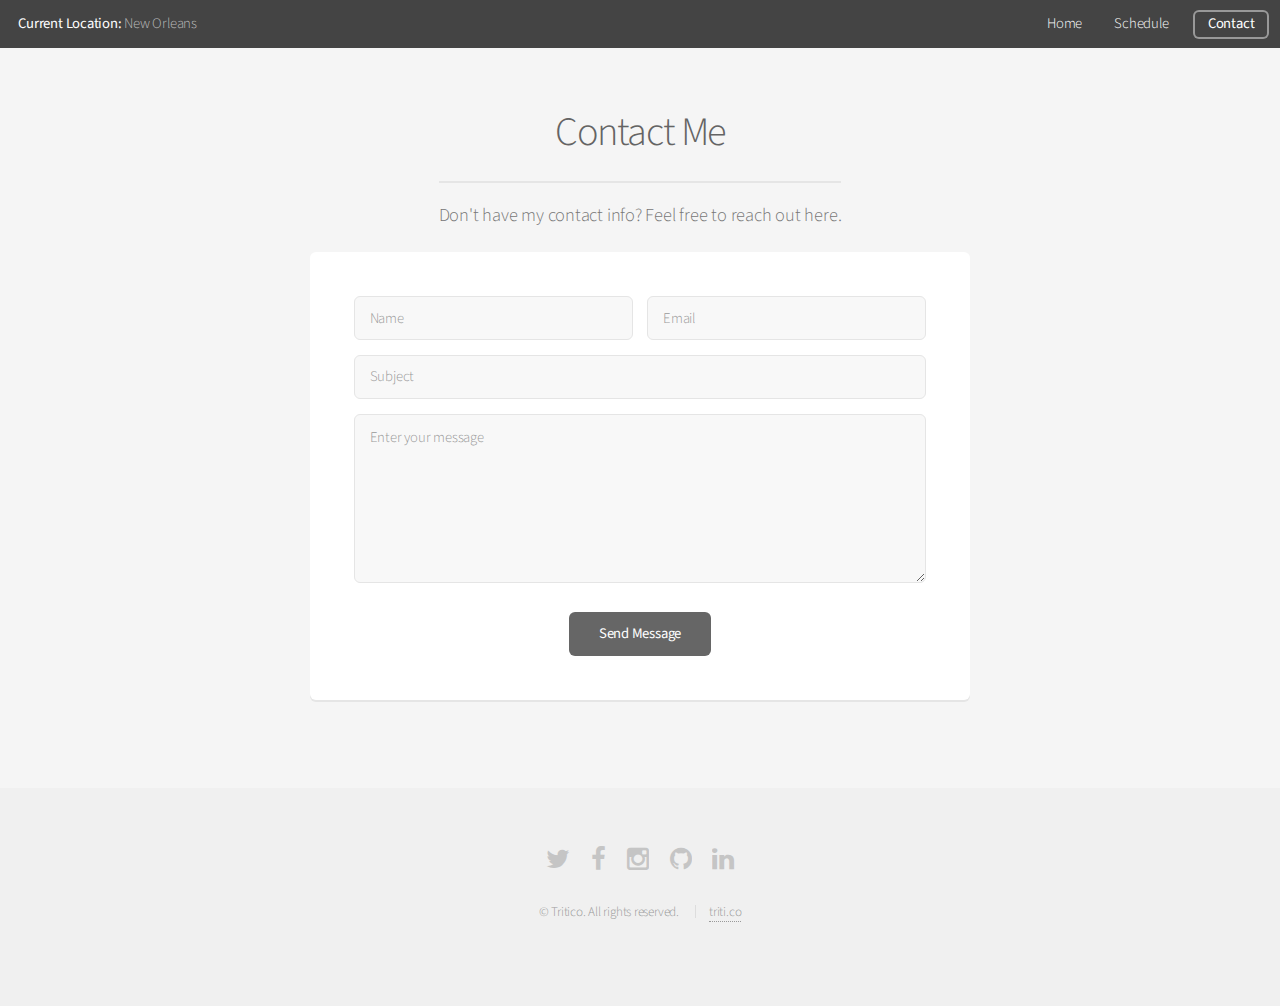
<file: contact.html>
<!DOCTYPE HTML>
<html>
    <head>
        <title>triti.co - schedule</title>
        <meta charset="utf-8" />
        <meta name="viewport" content="width=device-width, initial-scale=1" />
        <!--[if lte IE 8]><script src="assets/js/ie/html5shiv.js"></script><![endif]-->
        <link rel="stylesheet" href="assets/css/main.css" />
        <!--[if lte IE 8]><link rel="stylesheet" href="assets/css/ie8.css" /><![endif]-->
        <script>
          (function(i,s,o,g,r,a,m){i['GoogleAnalyticsObject']=r;i[r]=i[r]||function(){
          (i[r].q=i[r].q||[]).push(arguments)},i[r].l=1*new Date();a=s.createElement(o),
          m=s.getElementsByTagName(o)[0];a.async=1;a.src=g;m.parentNode.insertBefore(a,m)
          })(window,document,'script','//www.google-analytics.com/analytics.js','ga');

          ga('create', 'UA-71413809-1', 'auto');
          ga('require', 'linkid');
          ga('require', 'displayfeatures');
          ga('send', 'pageview');

        </script>       
        <script src="assets/js/jquery-1.11.3.min.js"></script>
    </head>
	<body>
		<div id="page-wrapper">

            <!-- Header -->        
            <header id="header">
                <h1><a href="cities/new_orleans.html">Current Location:</a> New Orleans</h1>
                <nav id="nav">
                    <ul>
                        <li><a href="http://triti.co">Home</a></li>
                        <li><a href="schedule.html">Schedule</a></li>
                        <li><a href="#" class="button">Contact</a></li>
                    </ul>
                </nav>
            </header>

			<!-- Main -->
				<section id="main" class="container 75%">
					<header>
						<h2>Contact Me</h2>
						<p>Don't have my contact info? Feel free to reach out here.</p>
					</header>
					<div class="box">					
				        <div id="feedback" style="width: 100%; display: block; float: right; display:none;">
				            <div class="requestSubmited" style="text-align: center; background-color: #DFF2BF;">Your message has been sent!</div>
				        </div>							
						<form id="contact" target="_self" onsubmit="">
							<div class="row uniform 50%">
								<div class="6u 12u(mobilep)">
									<input type="text" name="name" id="name" value="" placeholder="Name" required/>
								</div>
								<div class="6u 12u(mobilep)">
									<input type="email" name="email" id="email" value="" placeholder="Email" required/>
								</div>
							</div>
							<div class="row uniform 50%">
								<div class="12u">
									<input type="text" name="subject" id="subject" value="" placeholder="Subject" required/>
								</div>
							</div>
							<div class="row uniform 50%">
								<div class="12u">
									<textarea name="message" id="message" placeholder="Enter your message" rows="6"></textarea>
								</div>
							</div>
							<div class="row uniform">
								<div class="12u">
									<ul class="actions align-center">
										<li><input type="submit" value="Send Message" /></li>
									</ul>
								</div>
							</div>
						</form>										
					</div>
				</section>

<script type="text/javascript">
	// Variable to hold request
	var request;

	// Bind to the submit event of our form
	$("#contact").submit(function(event){

	    // Abort any pending request
	    if (request) {
	        request.abort();
	    }
	    // setup some local variables
	    var $form = $(this);

	    // Let's select and cache all the fields
	    var $inputs = $form.find("input, select, button, textarea");

	    // Serialize the data in the form
	    var serializedData = $form.serialize();

	    // Let's disable the inputs for the duration of the Ajax request.
	    // Note: we disable elements AFTER the form data has been serialized.
	    // Disabled form elements will not be serialized.
	    $inputs.prop("disabled", true);

	    // Fire off the request to google macro
        var name = $('#name').val();
        var email = $('#email').val();
        var subject = $('#subject').val();
        var message = $('#message').val();
	    if ((name !== "") && (subject !== "") && (validateEmail(email))) {
			request = $.ajax({
	            url: "https://script.google.com/macros/s/AKfycbx65k4h9mvwI3ReROaTmCDXEu2p9qbqbFjwdCP8wqtjArCKiX7Y/exec",
	            type: "post",
	            data: serializedData
	        });	    

		    // Callback handler that will be called on success
		    request.done(function (response, textStatus, jqXHR){
		        $("#contact")[0].reset();
		        $("#feedback").show();
		    });

		    // Callback handler that will be called on failure
		    request.fail(function (jqXHR, textStatus, errorThrown){
		        // Log the error to the console
		        console.error(
		            "The following error occurred: "+
		            textStatus, errorThrown
		        );
		    });

		    // Callback handler that will be called regardless
		    // if the request failed or succeeded
		    request.always(function () {
		        // Reenable the inputs
		        $inputs.prop("disabled", false);
		    });
        } else {
            alert("error")
        }
	    // Prevent default posting of form
	    event.preventDefault();
	});

    function validateEmail(email) {
        var re = /^(([^<>()[\]\\.,;:\s@\"]+(\.[^<>()[\]\\.,;:\s@\"]+)*)|(\".+\"))@((\[[0-9]{1,3}\.[0-9]{1,3}\.[0-9]{1,3}\.[0-9]{1,3}\])|(([a-zA-Z\-0-9]+\.)+[a-zA-Z]{2,}))$/;
        return re.test(email);
    }
    
</script>


            <!-- Footer -->
            <footer id="footer">
                <ul class="icons">
                    <li><a href="https://twitter.com/tritico" class="icon fa-twitter"><span class="label">Twitter</span></a></li>
                    <li><a href="https://www.facebook.com/matthewtritico" class="icon fa-facebook"><span class="label">Facebook</span></a></li>
                    <li><a href="https://www.instagram.com/tritico/" class="icon fa-instagram"><span class="label">Instagram</span></a></li>
                    <li><a href="https://github.com/tritico" class="icon fa-github"><span class="label">Github</span></a></li>
                    <li><a href="https://www.linkedin.com/in/matthewtritico" class="icon  fa-linkedin"><span class="label">LinkedIn</span></a></li>
                </ul>
                <ul class="copyright">
                    <li>&copy; Tritico. All rights reserved.</li>
                    <li><a href="http://triti.co">triti.co</a></li>
                </ul>
            </footer>

		</div>

        <!-- Scripts -->
            <script src="assets/js/jquery-1.11.3.min.js"></script>
            <script src="assets/js/jquery.dropotron.min.js"></script>
            <script src="assets/js/jquery.scrollgress.min.js"></script>
            <script src="assets/js/skel.min.js"></script>
            <script src="assets/js/util.js"></script>
            <!--[if lte IE 8]><script src="assets/js/ie/respond.min.js"></script><![endif]-->
            <script src="assets/js/main.js"></script>

	</body>
</html>
</file>
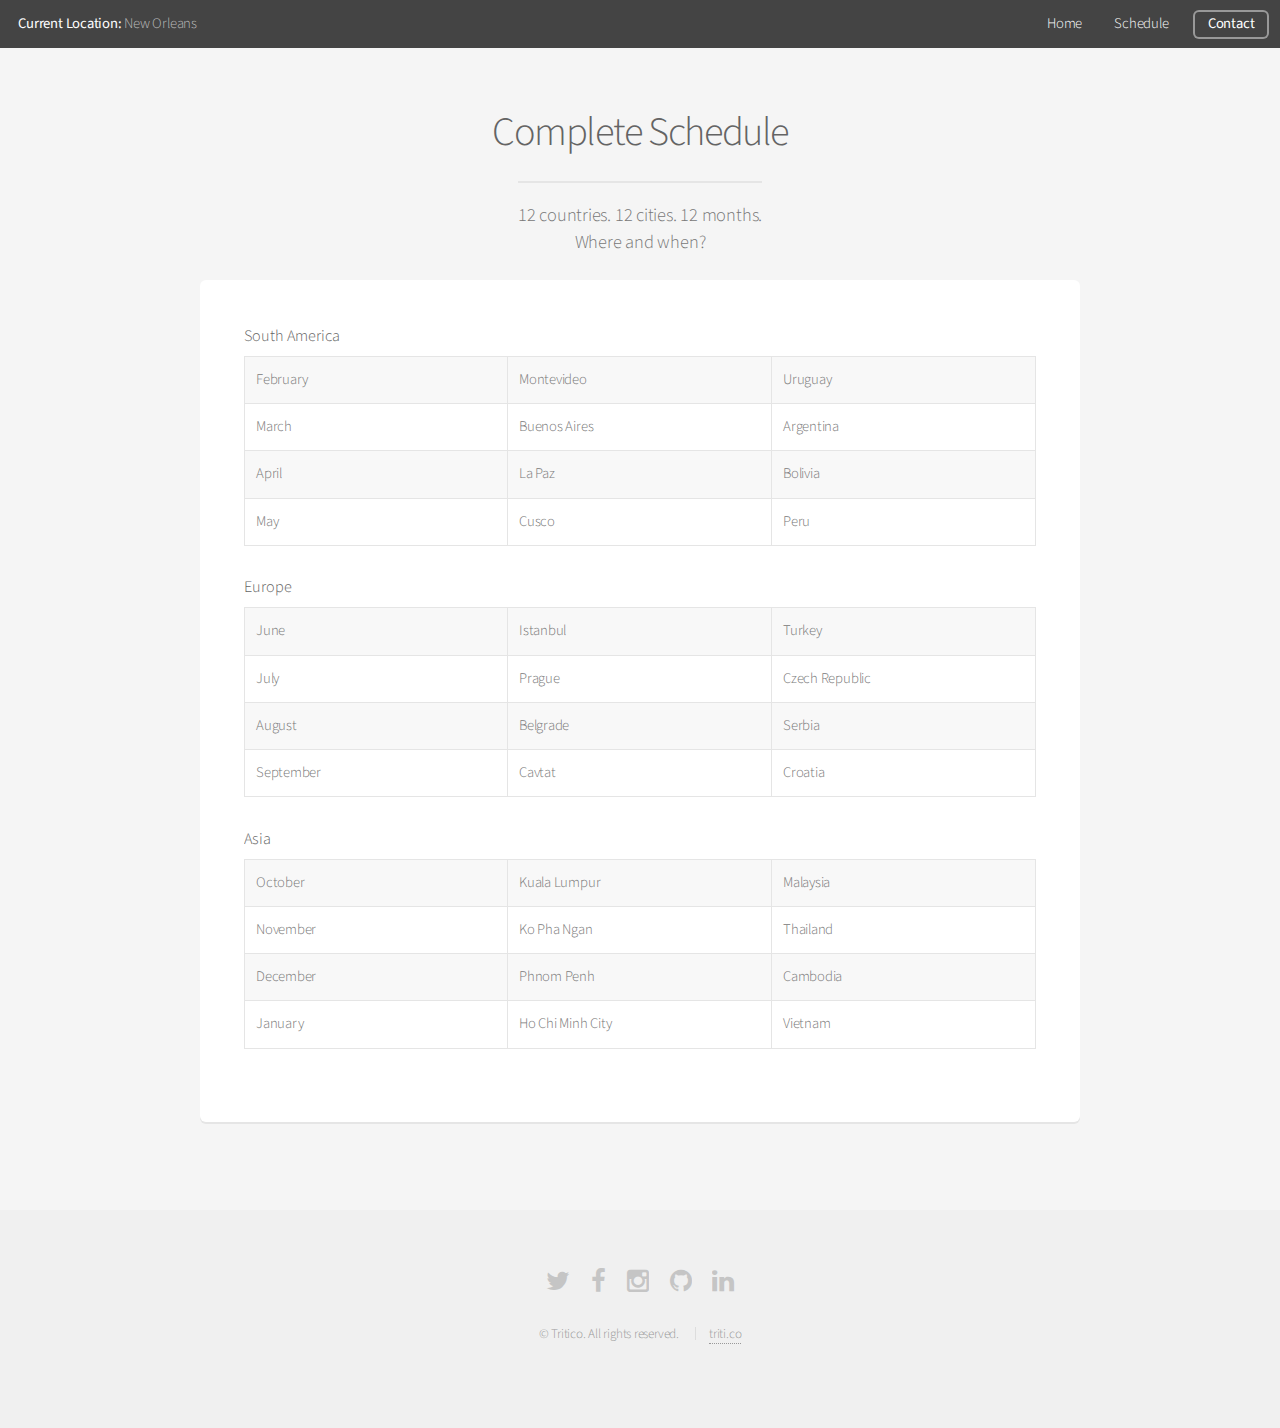
<file: schedule.html>
<!DOCTYPE HTML>
<html>
    <head>
        <title>triti.co - schedule</title>
        <meta charset="utf-8" />
        <meta name="viewport" content="width=device-width, initial-scale=1" />
        <!--[if lte IE 8]><script src="assets/js/ie/html5shiv.js"></script><![endif]-->
        <link rel="stylesheet" href="assets/css/main.css" />
        <!--[if lte IE 8]><link rel="stylesheet" href="assets/css/ie8.css" /><![endif]-->
        <script>
          (function(i,s,o,g,r,a,m){i['GoogleAnalyticsObject']=r;i[r]=i[r]||function(){
          (i[r].q=i[r].q||[]).push(arguments)},i[r].l=1*new Date();a=s.createElement(o),
          m=s.getElementsByTagName(o)[0];a.async=1;a.src=g;m.parentNode.insertBefore(a,m)
          })(window,document,'script','//www.google-analytics.com/analytics.js','ga');

          ga('create', 'UA-71413809-1', 'auto');
          ga('require', 'linkid');
          ga('require', 'displayfeatures');
          ga('send', 'pageview');

        </script>       
    </head>
    <body>
        <div id="page-wrapper">
        
            <!-- Header -->        
            <header id="header">
                <h1><a href="cities/new_orleans.html">Current Location:</a> New Orleans</h1>
                <nav id="nav">
                    <ul>
                        <li><a href="http://triti.co">Home</a></li>
                        <li><a href="schedule.html">Schedule</a></li>
                        <li><a href="contact.html" class="button">Contact</a></li>
                    </ul>
                </nav>
            </header>

            <!-- Main -->
            <section id="main" class="container">
                <header>
                    <h2>Complete Schedule</h2>
                    <p>
                        12 countries. 12 cities. 12 months.<br/>
                        Where and when?
                    </p>
                </header>
                <section class="box">                        
                    <div class="table-wrapper">
                        <h4>South America</h4>
                        <table class="alt" style="table-layout: fixed;">
                            <tbody>
                                <tr>
                                    <td>February</td>
                                    <td>Montevideo</td>                 
                                    <td>Uruguay</td>
                                </tr>
                                <tr>
                                    <td>March</td>
                                    <td>Buenos Aires</td>                                        
                                    <td>Argentina</td>
                                </tr>
                                <tr>
                                    <td>April</td>
                                    <td>La Paz</td>
                                    <td>Bolivia</td>
                                </tr>
                                <tr>
                                    <td>May</td>
                                    <td>Cusco</td>                                        
                                    <td>Peru</td>           
                                </tr>                                                                  
                            </tbody>
                        </table>
                    </div>
                    <div class="table-wrapper">
                        <h4>Europe</h4>
                        <table class="alt" style="table-layout: fixed;">
                            <tbody>
                                <tr>
                                    <td>June</td>
                                    <td>Istanbul</td>
                                    <td>Turkey</td>
                                </tr>
                                <tr>
                                    <td>July</td>
                                    <td>Prague</td>
                                    <td>Czech Republic</td>
                                </tr>
                                <tr>
                                    <td>August</td>
                                    <td>Belgrade</td>                                        
                                    <td>Serbia</td>                                        
                                </tr>
                                <tr>
                                    <td>September</td>
                                    <td>Cavtat</td>                                        
                                    <td>Croatia</td>                                    
                                </tr>                             
                            </tbody>
                        </table>                
                    </div>

                    <div class="table-wrapper">
                        <h4>Asia</h4>
                        <table class="alt" style="table-layout: fixed;">
                            <tbody>
                                <tr>
                                    <td>October</td>
                                    <td>Kuala Lumpur</td>     
                                    <td>Malaysia</td>                                         
                                </tr>
                                <tr>
                                    <td>November</td>
                                    <td>Ko Pha Ngan</td>
                                    <td>Thailand</td>
                                </tr>
                                <tr>
                                    <td>December</td>
                                    <td>Phnom Penh</td>                                        
                                    <td>Cambodia</td>                                    
                                </tr>
                                <tr>
                                    <td>January</td>
                                    <td>Ho Chi Minh City</td>       
                                    <td>Vietnam</td>
                                </tr>     
                            </tbody>
                        </table>                
                    </div>                    
                </section>                  
            </section>                  
            
            <!-- Footer -->
            <footer id="footer">
                <ul class="icons">
                    <li><a href="https://twitter.com/tritico" class="icon fa-twitter"><span class="label">Twitter</span></a></li>
                    <li><a href="https://www.facebook.com/matthewtritico" class="icon fa-facebook"><span class="label">Facebook</span></a></li>
                    <li><a href="https://www.instagram.com/tritico/" class="icon fa-instagram"><span class="label">Instagram</span></a></li>
                    <li><a href="https://github.com/tritico" class="icon fa-github"><span class="label">Github</span></a></li>
                    <li><a href="https://www.linkedin.com/in/matthewtritico" class="icon  fa-linkedin"><span class="label">LinkedIn</span></a></li>
                </ul>
                <ul class="copyright">
                    <li>&copy; Tritico. All rights reserved.</li>
                    <li><a href="http://triti.co">triti.co</a></li>
                </ul>
            </footer>

        </div>

        <!-- Scripts -->
            <script src="assets/js/jquery-1.11.3.min.js"></script>
            <script src="assets/js/jquery.dropotron.min.js"></script>
            <script src="assets/js/jquery.scrollgress.min.js"></script>
            <script src="assets/js/skel.min.js"></script>
            <script src="assets/js/util.js"></script>
            <!--[if lte IE 8]><script src="assets/js/ie/respond.min.js"></script><![endif]-->
            <script src="assets/js/main.js"></script>

    </body>
</html>
</file>
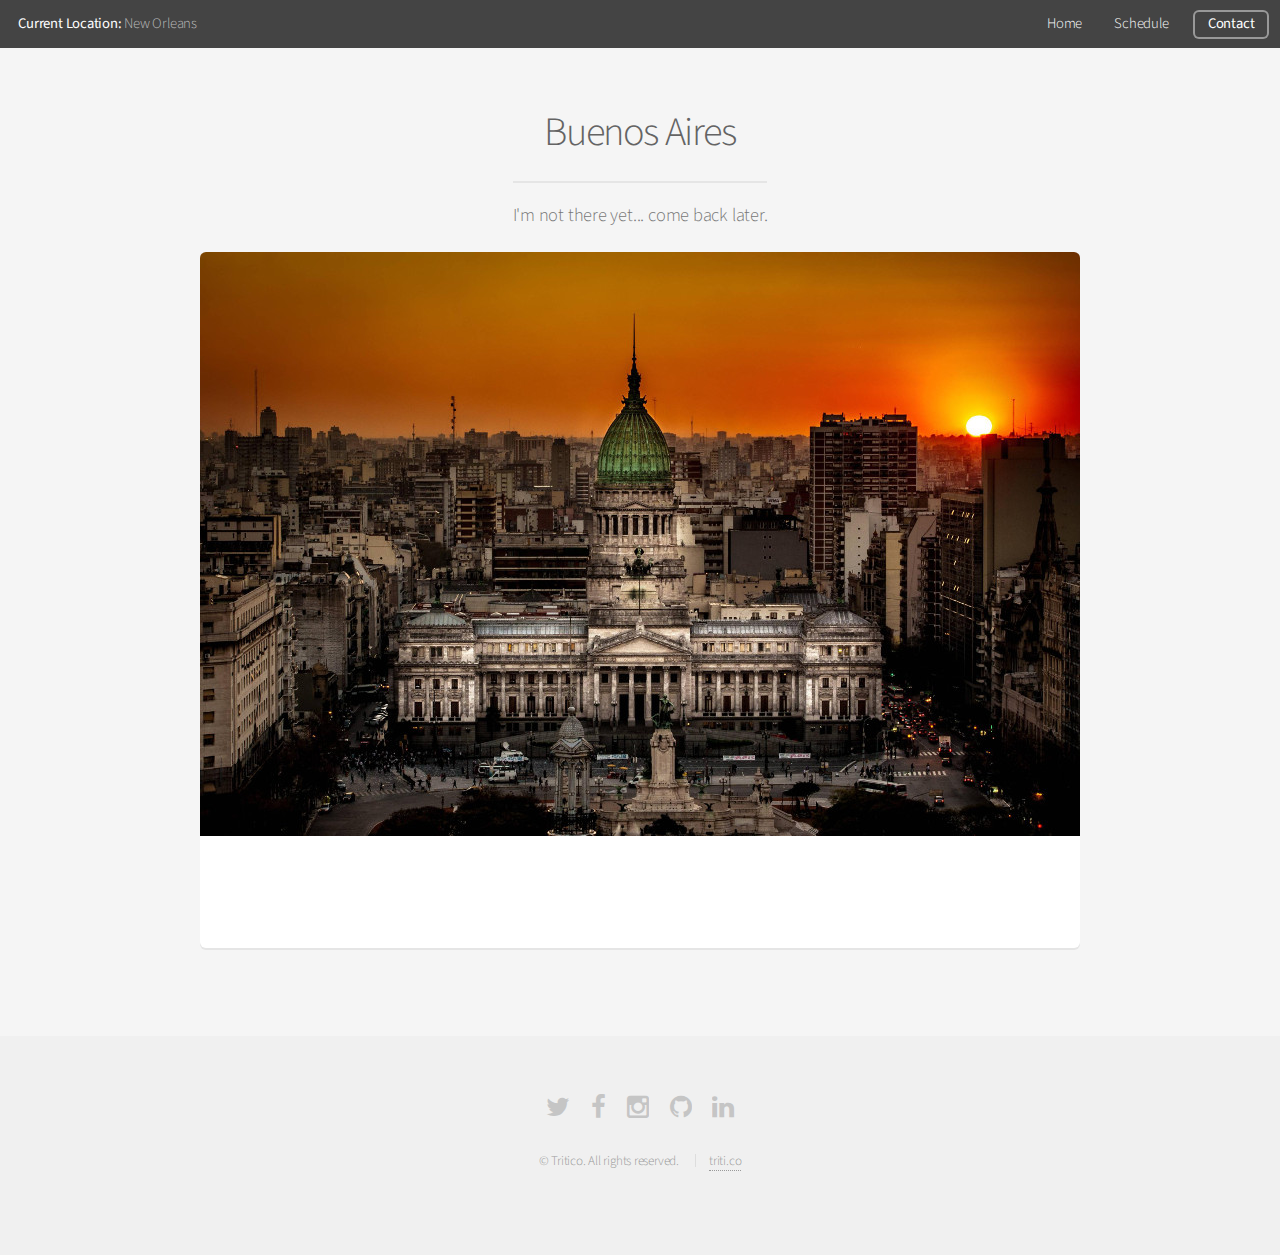
<file: cities/buenos_aires.html>
<!DOCTYPE HTML>
<html>
    <head>
        <title>triti.co - buenos aires</title>
        <meta charset="utf-8" />
        <meta name="viewport" content="width=device-width, initial-scale=1" />
        <!--[if lte IE 8]><script src="assets/js/ie/html5shiv.js"></script><![endif]-->
        <link rel="stylesheet" href="../assets/css/main.css" />
        <!--[if lte IE 8]><link rel="stylesheet" href="assets/css/ie8.css" /><![endif]-->
        <script>
          (function(i,s,o,g,r,a,m){i['GoogleAnalyticsObject']=r;i[r]=i[r]||function(){
          (i[r].q=i[r].q||[]).push(arguments)},i[r].l=1*new Date();a=s.createElement(o),
          m=s.getElementsByTagName(o)[0];a.async=1;a.src=g;m.parentNode.insertBefore(a,m)
          })(window,document,'script','//www.google-analytics.com/analytics.js','ga');

          ga('create', 'UA-71413809-1', 'auto');
          ga('require', 'linkid');
          ga('require', 'displayfeatures');
          ga('send', 'pageview');

        </script>       
    </head>
    <body>
        <div id="page-wrapper">

            <!-- Header -->
                <header id="header">
                    <h1><a href="new_orleans.html">Current Location:</a> New Orleans</h1>
                    <nav id="nav">
                        <ul>
                            <li><a href="http://triti.co">Home</a></li>
                            <li><a href="../schedule.html">Schedule</a></li>
                            <li><a href="../contact.html" class="button">Contact</a></li>
                        </ul>
                    </nav>
                </header>

            <!-- Main -->
                <section id="main" class="container">
                    <header>
                        <h2>Buenos Aires</h2>
                        <p>I'm not there yet... come back later.</p>
                    </header>                    
                    <div class="box">
                        <span class="image featured"><img src="../images/cities/buenos_aires.jpeg" alt="buenos aires" /></span>
                        <p>&nbsp;</p>                             
                    </div>                    
                </section>

            <!-- Footer -->
            <footer id="footer">
                <ul class="icons">
                    <li><a href="https://twitter.com/tritico" class="icon fa-twitter"><span class="label">Twitter</span></a></li>
                    <li><a href="https://www.facebook.com/matthewtritico" class="icon fa-facebook"><span class="label">Facebook</span></a></li>
                    <li><a href="https://www.instagram.com/tritico/" class="icon fa-instagram"><span class="label">Instagram</span></a></li>
                    <li><a href="https://github.com/tritico" class="icon fa-github"><span class="label">Github</span></a></li>
                    <li><a href="https://www.linkedin.com/in/matthewtritico" class="icon  fa-linkedin"><span class="label">LinkedIn</span></a></li>
                </ul>
                <ul class="copyright">
                    <li>&copy; Tritico. All rights reserved.</li>
                    <li><a href="http://triti.co">triti.co</a></li>
                </ul>
            </footer>

        </div>

        <!-- Scripts -->
            <script src="../assets/js/jquery-1.11.3.min.js"></script>
            <script src="../assets/js/jquery.dropotron.min.js"></script>
            <script src="../assets/js/jquery.scrollgress.min.js"></script>
            <script src="../assets/js/skel.min.js"></script>
            <script src="../assets/js/util.js"></script>
            <!--[if lte IE 8]><script src="../assets/js/ie/respond.min.js"></script><![endif]-->
            <script src="../assets/js/main.js"></script>
            <script src="../assets/js/vide-min.js"></script>  

    </body>
</html>
</file>
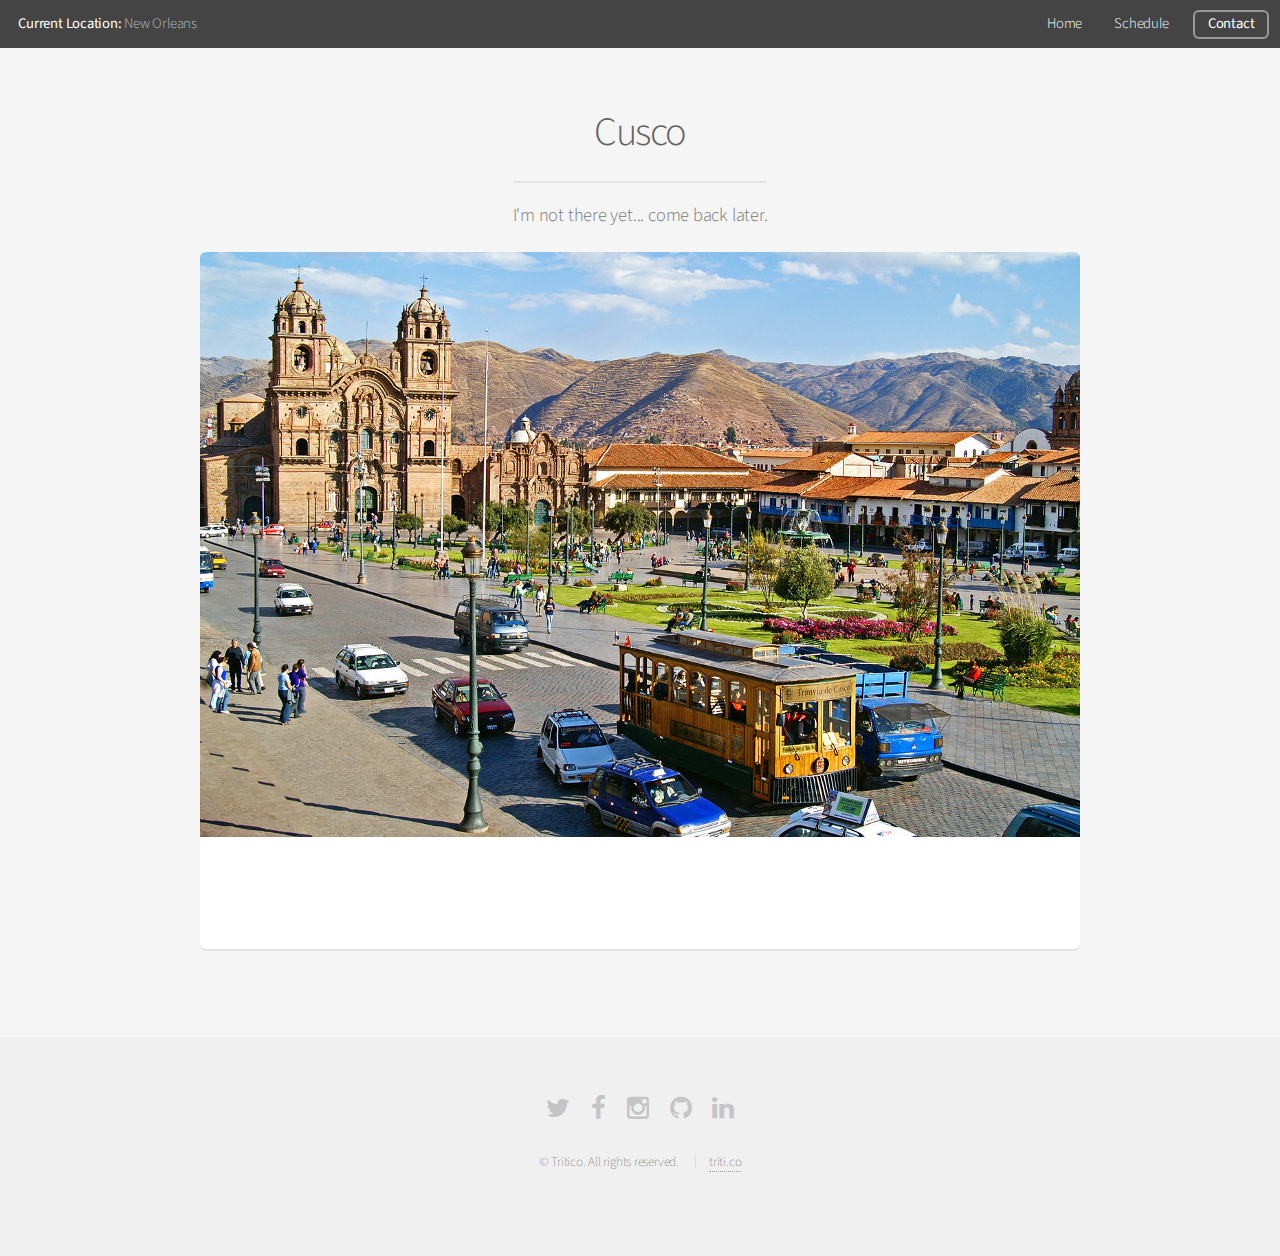
<file: cities/cusco.html>
<!DOCTYPE HTML>
<html>
    <head>
        <title>triti.co - cusco</title>
        <meta charset="utf-8" />
        <meta name="viewport" content="width=device-width, initial-scale=1" />
        <!--[if lte IE 8]><script src="assets/js/ie/html5shiv.js"></script><![endif]-->
        <link rel="stylesheet" href="../assets/css/main.css" />
        <!--[if lte IE 8]><link rel="stylesheet" href="assets/css/ie8.css" /><![endif]-->
        <script>
          (function(i,s,o,g,r,a,m){i['GoogleAnalyticsObject']=r;i[r]=i[r]||function(){
          (i[r].q=i[r].q||[]).push(arguments)},i[r].l=1*new Date();a=s.createElement(o),
          m=s.getElementsByTagName(o)[0];a.async=1;a.src=g;m.parentNode.insertBefore(a,m)
          })(window,document,'script','//www.google-analytics.com/analytics.js','ga');

          ga('create', 'UA-71413809-1', 'auto');
          ga('require', 'linkid');
          ga('require', 'displayfeatures');
          ga('send', 'pageview');

        </script>       
    </head>
    <body>
        <div id="page-wrapper">

            <!-- Header -->
                <header id="header">
                    <h1><a href="new_orleans.html">Current Location:</a> New Orleans</h1>
                    <nav id="nav">
                        <ul>
                            <li><a href="http://triti.co">Home</a></li>
                            <li><a href="../schedule.html">Schedule</a></li>
                            <li><a href="../contact.html" class="button">Contact</a></li>
                        </ul>
                    </nav>
                </header>

            <!-- Main -->
                <section id="main" class="container">
                    <header>
                        <h2>Cusco</h2>
                        <p>I'm not there yet... come back later.</p>
                    </header>                    
                    <div class="box">
                        <span class="image featured"><img src="../images/cities/cusco.jpeg" alt="cusco" /></span>
                        <p>&nbsp;</p>                        
                    </div>                    
                </section>

            <!-- Footer -->
            <footer id="footer">
                <ul class="icons">
                    <li><a href="https://twitter.com/tritico" class="icon fa-twitter"><span class="label">Twitter</span></a></li>
                    <li><a href="https://www.facebook.com/matthewtritico" class="icon fa-facebook"><span class="label">Facebook</span></a></li>
                    <li><a href="https://www.instagram.com/tritico/" class="icon fa-instagram"><span class="label">Instagram</span></a></li>
                    <li><a href="https://github.com/tritico" class="icon fa-github"><span class="label">Github</span></a></li>
                    <li><a href="https://www.linkedin.com/in/matthewtritico" class="icon  fa-linkedin"><span class="label">LinkedIn</span></a></li>
                </ul>
                <ul class="copyright">
                    <li>&copy; Tritico. All rights reserved.</li>
                    <li><a href="http://triti.co">triti.co</a></li>
                </ul>
            </footer>

        </div>

        <!-- Scripts -->
            <script src="../assets/js/jquery-1.11.3.min.js"></script>
            <script src="../assets/js/jquery.dropotron.min.js"></script>
            <script src="../assets/js/jquery.scrollgress.min.js"></script>
            <script src="../assets/js/skel.min.js"></script>
            <script src="../assets/js/util.js"></script>
            <!--[if lte IE 8]><script src="../assets/js/ie/respond.min.js"></script><![endif]-->
            <script src="../assets/js/main.js"></script>
            <script src="../assets/js/vide-min.js"></script>  

    </body>
</html>
</file>
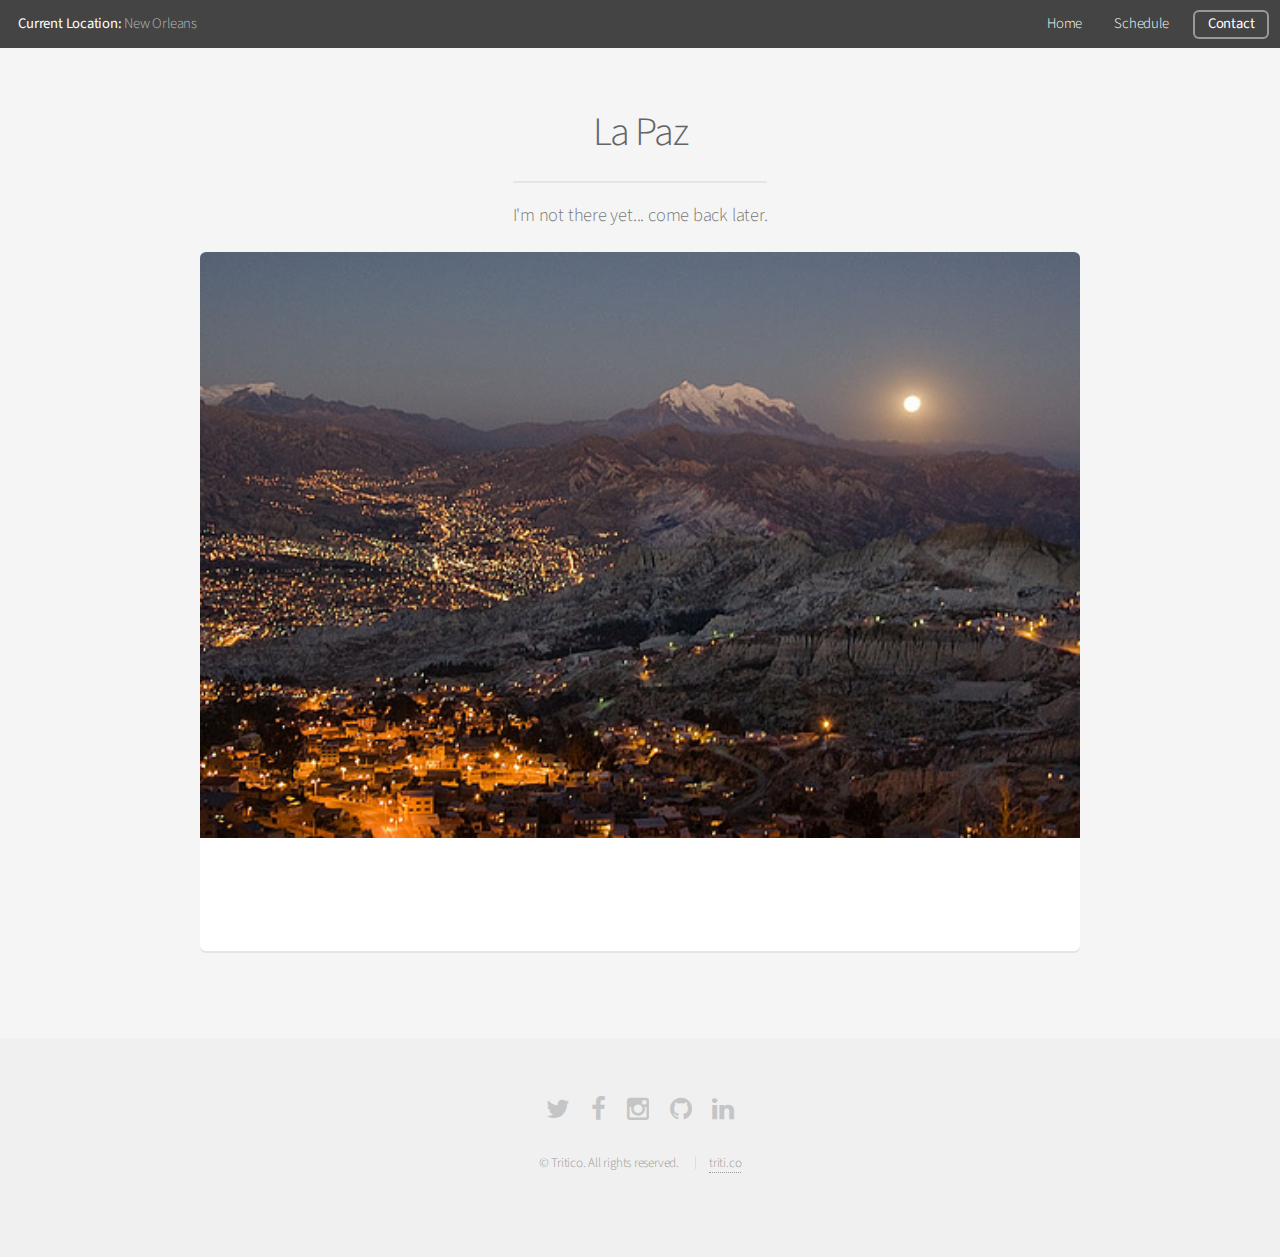
<file: cities/la_paz.html>
<!DOCTYPE HTML>
<html>
    <head>
        <title>triti.co - la paz</title>
        <meta charset="utf-8" />
        <meta name="viewport" content="width=device-width, initial-scale=1" />
        <!--[if lte IE 8]><script src="assets/js/ie/html5shiv.js"></script><![endif]-->
        <link rel="stylesheet" href="../assets/css/main.css" />
        <!--[if lte IE 8]><link rel="stylesheet" href="assets/css/ie8.css" /><![endif]-->
        <script>
          (function(i,s,o,g,r,a,m){i['GoogleAnalyticsObject']=r;i[r]=i[r]||function(){
          (i[r].q=i[r].q||[]).push(arguments)},i[r].l=1*new Date();a=s.createElement(o),
          m=s.getElementsByTagName(o)[0];a.async=1;a.src=g;m.parentNode.insertBefore(a,m)
          })(window,document,'script','//www.google-analytics.com/analytics.js','ga');

          ga('create', 'UA-71413809-1', 'auto');
          ga('require', 'linkid');
          ga('require', 'displayfeatures');
          ga('send', 'pageview');

        </script>       
    </head>
    <body>
        <div id="page-wrapper">

            <!-- Header -->
                <header id="header">
                    <h1><a href="new_orleans.html">Current Location:</a> New Orleans</h1>
                    <nav id="nav">
                        <ul>
                            <li><a href="http://triti.co">Home</a></li>
                            <li><a href="../schedule.html">Schedule</a></li>
                            <li><a href="../contact.html" class="button">Contact</a></li>
                        </ul>
                    </nav>
                </header>

            <!-- Main -->
                <section id="main" class="container">
                    <header>
                        <h2>La Paz</h2>
                        <p>I'm not there yet... come back later.</p>
                    </header>                    
                    <div class="box">
                        <span class="image featured"><img src="../images/cities/la_paz.jpeg" alt="la paz" /></span>
                        <p>&nbsp;</p>                             
                    </div>                    
                </section>

            <!-- Footer -->
            <footer id="footer">
                <ul class="icons">
                    <li><a href="https://twitter.com/tritico" class="icon fa-twitter"><span class="label">Twitter</span></a></li>
                    <li><a href="https://www.facebook.com/matthewtritico" class="icon fa-facebook"><span class="label">Facebook</span></a></li>
                    <li><a href="https://www.instagram.com/tritico/" class="icon fa-instagram"><span class="label">Instagram</span></a></li>
                    <li><a href="https://github.com/tritico" class="icon fa-github"><span class="label">Github</span></a></li>
                    <li><a href="https://www.linkedin.com/in/matthewtritico" class="icon  fa-linkedin"><span class="label">LinkedIn</span></a></li>
                </ul>
                <ul class="copyright">
                    <li>&copy; Tritico. All rights reserved.</li>
                    <li><a href="http://triti.co">triti.co</a></li>
                </ul>
            </footer>

        </div>

        <!-- Scripts -->
            <script src="../assets/js/jquery-1.11.3.min.js"></script>
            <script src="../assets/js/jquery.dropotron.min.js"></script>
            <script src="../assets/js/jquery.scrollgress.min.js"></script>
            <script src="../assets/js/skel.min.js"></script>
            <script src="../assets/js/util.js"></script>
            <!--[if lte IE 8]><script src="../assets/js/ie/respond.min.js"></script><![endif]-->
            <script src="../assets/js/main.js"></script>
            <script src="../assets/js/vide-min.js"></script>  

    </body>
</html>
</file>
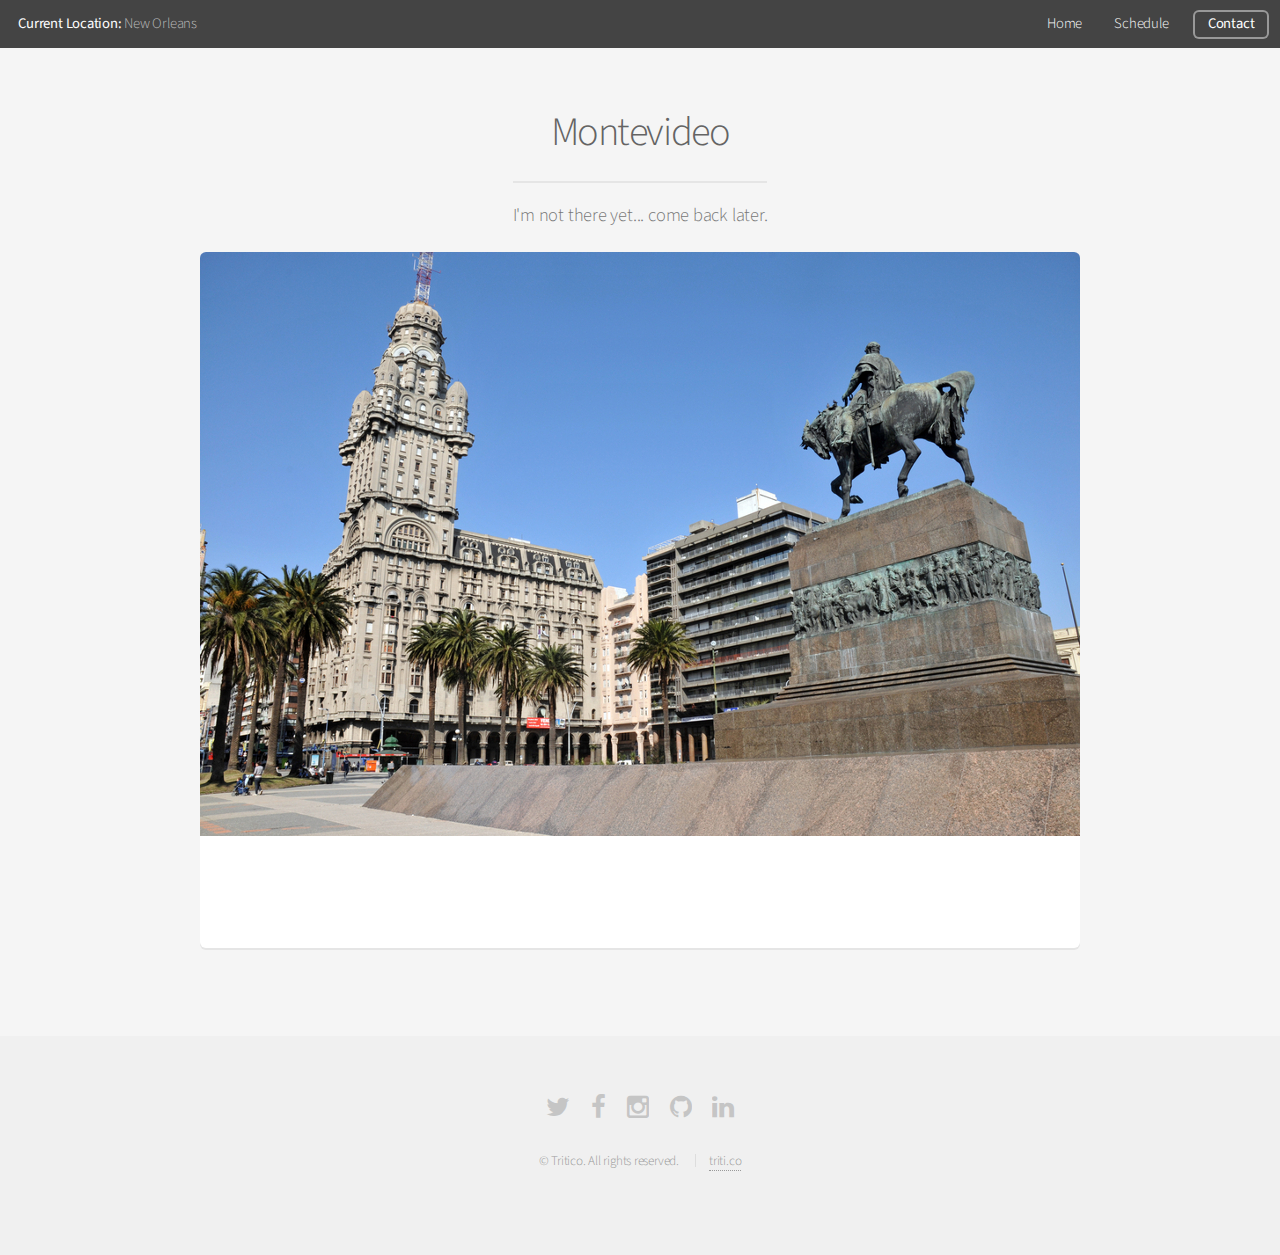
<file: cities/montevideo.html>
<!DOCTYPE HTML>
<html>
    <head>
        <title>triti.co - montevideo</title>
        <meta charset="utf-8" />
        <meta name="viewport" content="width=device-width, initial-scale=1" />
        <!--[if lte IE 8]><script src="assets/js/ie/html5shiv.js"></script><![endif]-->
        <link rel="stylesheet" href="../assets/css/main.css" />
        <!--[if lte IE 8]><link rel="stylesheet" href="assets/css/ie8.css" /><![endif]-->
        <script>
          (function(i,s,o,g,r,a,m){i['GoogleAnalyticsObject']=r;i[r]=i[r]||function(){
          (i[r].q=i[r].q||[]).push(arguments)},i[r].l=1*new Date();a=s.createElement(o),
          m=s.getElementsByTagName(o)[0];a.async=1;a.src=g;m.parentNode.insertBefore(a,m)
          })(window,document,'script','//www.google-analytics.com/analytics.js','ga');

          ga('create', 'UA-71413809-1', 'auto');
          ga('require', 'linkid');
          ga('require', 'displayfeatures');
          ga('send', 'pageview');

        </script>       
    </head>
    <body>
        <div id="page-wrapper">

            <!-- Header -->
                <header id="header">
                    <h1><a href="new_orleans.html">Current Location:</a> New Orleans</h1>
                    <nav id="nav">
                        <ul>
                            <li><a href="http://triti.co">Home</a></li>
                            <li><a href="../schedule.html">Schedule</a></li>
                            <li><a href="../contact.html" class="button">Contact</a></li>
                        </ul>
                    </nav>
                </header>

            <!-- Main -->
                <section id="main" class="container">
                    <header>
                        <h2>Montevideo</h2>
                        <p>I'm not there yet... come back later.</p>
                    </header>                    
                    <div class="box">
                        <span class="image featured"><img src="../images/cities/montevideo.jpeg" alt="montevideo" /></span>
                        <p>&nbsp;</p>                             
                    </div>                    
                </section>

            <!-- Footer -->
            <footer id="footer">
                <ul class="icons">
                    <li><a href="https://twitter.com/tritico" class="icon fa-twitter"><span class="label">Twitter</span></a></li>
                    <li><a href="https://www.facebook.com/matthewtritico" class="icon fa-facebook"><span class="label">Facebook</span></a></li>
                    <li><a href="https://www.instagram.com/tritico/" class="icon fa-instagram"><span class="label">Instagram</span></a></li>
                    <li><a href="https://github.com/tritico" class="icon fa-github"><span class="label">Github</span></a></li>
                    <li><a href="https://www.linkedin.com/in/matthewtritico" class="icon  fa-linkedin"><span class="label">LinkedIn</span></a></li>
                </ul>
                <ul class="copyright">
                    <li>&copy; Tritico. All rights reserved.</li>
                    <li><a href="http://triti.co">triti.co</a></li>
                </ul>
            </footer>

        </div>

        <!-- Scripts -->
            <script src="../assets/js/jquery-1.11.3.min.js"></script>
            <script src="../assets/js/jquery.dropotron.min.js"></script>
            <script src="../assets/js/jquery.scrollgress.min.js"></script>
            <script src="../assets/js/skel.min.js"></script>
            <script src="../assets/js/util.js"></script>
            <!--[if lte IE 8]><script src="../assets/js/ie/respond.min.js"></script><![endif]-->
            <script src="../assets/js/main.js"></script>
            <script src="../assets/js/vide-min.js"></script>  

    </body>
</html>
</file>
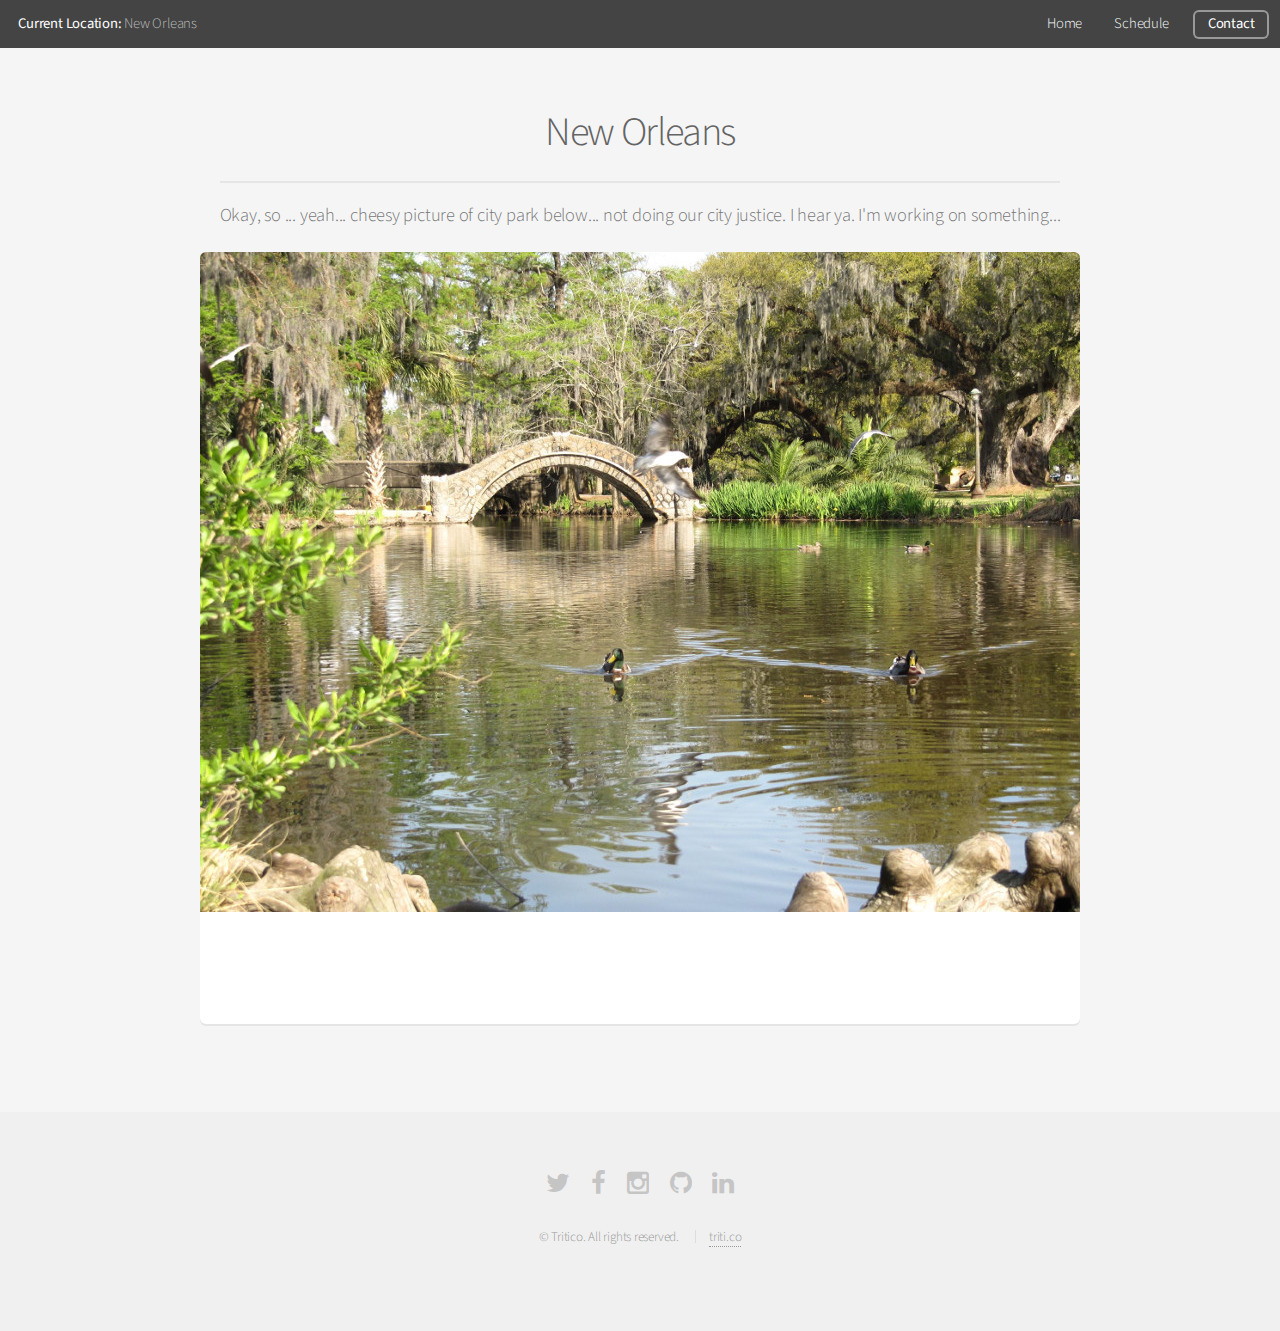
<file: cities/new_orleans.html>
<!DOCTYPE HTML>
<html>
    <head>
        <title>triti.co - new orleans</title>
        <meta charset="utf-8" />
        <meta name="viewport" content="width=device-width, initial-scale=1" />
        <!--[if lte IE 8]><script src="assets/js/ie/html5shiv.js"></script><![endif]-->
        <link rel="stylesheet" href="../assets/css/main.css" />
        <!--[if lte IE 8]><link rel="stylesheet" href="assets/css/ie8.css" /><![endif]-->
        <script>
          (function(i,s,o,g,r,a,m){i['GoogleAnalyticsObject']=r;i[r]=i[r]||function(){
          (i[r].q=i[r].q||[]).push(arguments)},i[r].l=1*new Date();a=s.createElement(o),
          m=s.getElementsByTagName(o)[0];a.async=1;a.src=g;m.parentNode.insertBefore(a,m)
          })(window,document,'script','//www.google-analytics.com/analytics.js','ga');

          ga('create', 'UA-71413809-1', 'auto');
          ga('require', 'linkid');
          ga('require', 'displayfeatures');
          ga('send', 'pageview');

        </script>       
    </head>
    <body>
        <div id="page-wrapper">

            <!-- Header -->
                <header id="header">
                    <h1><a href="new_orleans.html">Current Location:</a> New Orleans</h1>
                    <nav id="nav">
                        <ul>
                            <li><a href="http://triti.co">Home</a></li>
                            <li><a href="../schedule.html">Schedule</a></li>
                            <li><a href="../contact.html" class="button">Contact</a></li>
                        </ul>
                    </nav>
                </header>

            <!-- Main -->
                <section id="main" class="container">
                    <header>
                        <h2>New Orleans</h2>
                        <p>Okay, so ... yeah... cheesy picture of city park below... not doing our city justice.
                        I hear ya. I'm working on something...
                        </p>
                    </header>                    
                    <div class="box">
                        <span class="image featured"><img src="../images/cities/new_orleans.jpeg" alt="cusco" /></span>
                        <p>&nbsp;</p>                        
                    </div>                    
                </section>

            <!-- Footer -->
            <footer id="footer">
                <ul class="icons">
                    <li><a href="https://twitter.com/tritico" class="icon fa-twitter"><span class="label">Twitter</span></a></li>
                    <li><a href="https://www.facebook.com/matthewtritico" class="icon fa-facebook"><span class="label">Facebook</span></a></li>
                    <li><a href="https://www.instagram.com/tritico/" class="icon fa-instagram"><span class="label">Instagram</span></a></li>
                    <li><a href="https://github.com/tritico" class="icon fa-github"><span class="label">Github</span></a></li>
                    <li><a href="https://www.linkedin.com/in/matthewtritico" class="icon  fa-linkedin"><span class="label">LinkedIn</span></a></li>
                </ul>
                <ul class="copyright">
                    <li>&copy; Tritico. All rights reserved.</li>
                    <li><a href="http://triti.co">triti.co</a></li>
                </ul>
            </footer>

        </div>

        <!-- Scripts -->
            <script src="../assets/js/jquery-1.11.3.min.js"></script>
            <script src="../assets/js/jquery.dropotron.min.js"></script>
            <script src="../assets/js/jquery.scrollgress.min.js"></script>
            <script src="../assets/js/skel.min.js"></script>
            <script src="../assets/js/util.js"></script>
            <!--[if lte IE 8]><script src="../assets/js/ie/respond.min.js"></script><![endif]-->
            <script src="../assets/js/main.js"></script>
            <script src="../assets/js/vide-min.js"></script>  

    </body>
</html>
</file>
<file: assets/css/ie8.css>
/*
	Alpha by HTML5 UP
	html5up.net | @n33co
	Free for personal and commercial use under the CCA 3.0 license (html5up.net/license)
*/

/* Basic */

	pre, code {
		position: relative;
		-ms-behavior: url("assets/js/ie/PIE.htc");
	}

/* Form */

	input[type="text"],
	input[type="password"],
	input[type="email"],
	select,
	textarea {
		position: relative;
		-ms-behavior: url("assets/js/ie/PIE.htc");
		line-height: 3em;
	}

	input[type="checkbox"],
	input[type="radio"] {
		opacity: 1;
		z-index: auto;
	}

		input[type="checkbox"] + label:before,
		input[type="radio"] + label:before {
			display: none;
		}

/* Button */

	input[type="submit"],
	input[type="reset"],
	input[type="button"],
	.button {
		position: relative;
		-ms-behavior: url("assets/js/ie/PIE.htc");
	}

		input[type="submit"].alt,
		input[type="reset"].alt,
		input[type="button"].alt,
		.button.alt {
			border: solid 2px #e5e5e5;
		}

/* Box */

	.box {
		position: relative;
		-ms-behavior: url("assets/js/ie/PIE.htc");
	}

		.box .image.featured {
			margin: 2em 0;
			width: 100%;
		}

/* Icon */

	.icon.major {
		position: relative;
		-ms-behavior: url("assets/js/ie/PIE.htc");
	}

/* Image */

	.image {
		position: relative;
		-ms-behavior: url("assets/js/ie/PIE.htc");
	}

		.image img {
			position: relative;
			-ms-behavior: url("assets/js/ie/PIE.htc");
		}

/* Header */

	#header nav > ul > li a {
		color: #fff;
		display: inline-block;
		text-decoration: none;
		border: 0;
	}

		#header nav > ul > li a.icon:before {
			color: #fff;
			margin-right: 0.5em;
		}

	#header.alt {
		color: #fff;
	}

		#header.alt nav > ul > li a:not(.button).icon:before {
			color: rgba(255, 255, 255, 0.75);
		}

		#header.alt nav > ul > li.active a:not(.button) {
			background-color: rgba(255, 255, 255, 0.2);
		}

	.dropotron {
		border: solid 1px #e5e5e5;
	}

		.dropotron.level-0 {
			margin-top: 0;
		}

			.dropotron.level-0:before {
				display: none;
			}

/* Banner */

	#banner {
		background-attachment: scroll;
		background-image: url("../../images/banner.jpg");
		background-position: auto;
		background-repeat: no-repeat;
		background-size: cover;
		-ms-behavior: url("assets/js/ie/backgroundsize.min.htc");
	}

		#banner input[type="submit"],
		#banner input[type="reset"],
		#banner input[type="button"],
		#banner .button {
			border: solid 2px #fff;
		}

/* Main */

	#main {
		position: relative;
		z-index: 1;
	}

/* CTA */

	#cta input[type="text"],
	#cta input[type="password"],
	#cta input[type="email"],
	#cta select,
	#cta textarea {
		background: #e89980;
		border: solid 2px #fff;
	}

	#cta .formerize-placeholder {
		color: #fff !important;
	}
</file>
<file: assets/css/main.css>
@import url("font-awesome.min.css");
@import url("http://fonts.googleapis.com/css?family=Source+Sans+Pro:300,400,300italic,400italic");

/*
	Alpha by HTML5 UP
	html5up.net | @n33co
	Free for personal and commercial use under the CCA 3.0 license (html5up.net/license)
*/

/* Reset */

	html, body, div, span, applet, object, iframe, h1, h2, h3, h4, h5, h6, p, blockquote, pre, a, abbr, acronym, address, big, cite, code, del, dfn, em, img, ins, kbd, q, s, samp, small, strike, strong, sub, sup, tt, var, b, u, i, center, dl, dt, dd, ol, ul, li, fieldset, form, label, legend, table, caption, tbody, tfoot, thead, tr, th, td, article, aside, canvas, details, embed, figure, figcaption, footer, header, hgroup, menu, nav, output, ruby, section, summary, time, mark, audio, video {
		margin: 0;
		padding: 0;
		border: 0;
		font-size: 100%;
		font: inherit;
		vertical-align: baseline;
	}

	article, aside, details, figcaption, figure, footer, header, hgroup, menu, nav, section {
		display: block;
	}

	body {
		line-height: 1;
	}

	ol, ul {
		list-style: none;
	}

	blockquote, q {
		quotes: none;
	}

	blockquote:before, blockquote:after, q:before, q:after {
		content: '';
		content: none;
	}

	table {
		border-collapse: collapse;
		border-spacing: 0;
	}

	body {
		-webkit-text-size-adjust: none;
	}

/* Box Model */

	*, *:before, *:after {
		-moz-box-sizing: border-box;
		-webkit-box-sizing: border-box;
		box-sizing: border-box;
	}

/* Containers */

	.container {
		margin-left: auto;
		margin-right: auto;
	}

	.container.\31 25\25 {
		width: 100%;
		max-width: 75em;
		min-width: 60em;
	}

	.container.\37 5\25 {
		width: 45em;
	}

	.container.\35 0\25 {
		width: 30em;
	}

	.container.\32 5\25 {
		width: 15em;
	}

	.container {
		width: 60em;
	}

	@media screen and (max-width: 1680px) {

		.container.\31 25\25 {
			width: 100%;
			max-width: 75em;
			min-width: 60em;
		}

		.container.\37 5\25 {
			width: 45em;
		}

		.container.\35 0\25 {
			width: 30em;
		}

		.container.\32 5\25 {
			width: 15em;
		}

		.container {
			width: 60em;
		}

	}

	@media screen and (max-width: 1280px) {

		.container.\31 25\25 {
			width: 100%;
			max-width: 75em;
			min-width: 60em;
		}

		.container.\37 5\25 {
			width: 45em;
		}

		.container.\35 0\25 {
			width: 30em;
		}

		.container.\32 5\25 {
			width: 15em;
		}

		.container {
			width: 60em;
		}

	}

	@media screen and (max-width: 980px) {

		.container.\31 25\25 {
			width: 100%;
			max-width: 112.5%;
			min-width: 90%;
		}

		.container.\37 5\25 {
			width: 67.5%;
		}

		.container.\35 0\25 {
			width: 45%;
		}

		.container.\32 5\25 {
			width: 22.5%;
		}

		.container {
			width: 90%;
		}

	}

	@media screen and (max-width: 840px) {

		.container.\31 25\25 {
			width: 100%;
			max-width: 112.5%;
			min-width: 90%;
		}

		.container.\37 5\25 {
			width: 67.5%;
		}

		.container.\35 0\25 {
			width: 45%;
		}

		.container.\32 5\25 {
			width: 22.5%;
		}

		.container {
			width: 90% !important;
		}

	}

	@media screen and (max-width: 736px) {

		.container.\31 25\25 {
			width: 100%;
			max-width: 125%;
			min-width: 100%;
		}

		.container.\37 5\25 {
			width: 75%;
		}

		.container.\35 0\25 {
			width: 50%;
		}

		.container.\32 5\25 {
			width: 25%;
		}

		.container {
			width: 100% !important;
		}

	}

	@media screen and (max-width: 480px) {

		.container.\31 25\25 {
			width: 100%;
			max-width: 125%;
			min-width: 100%;
		}

		.container.\37 5\25 {
			width: 75%;
		}

		.container.\35 0\25 {
			width: 50%;
		}

		.container.\32 5\25 {
			width: 25%;
		}

		.container {
			width: 100% !important;
		}

	}

/* Grid */

	.row {
		border-bottom: solid 1px transparent;
		-moz-box-sizing: border-box;
		-webkit-box-sizing: border-box;
		box-sizing: border-box;
	}

	.row > * {
		float: left;
		-moz-box-sizing: border-box;
		-webkit-box-sizing: border-box;
		box-sizing: border-box;
	}

	.row:after, .row:before {
		content: '';
		display: block;
		clear: both;
		height: 0;
	}

	.row.uniform > * > :first-child {
		margin-top: 0;
	}

	.row.uniform > * > :last-child {
		margin-bottom: 0;
	}

	.row.\30 \25 > * {
		padding: 0 0 0 0em;
	}

	.row.\30 \25 {
		margin: 0 0 -1px 0em;
	}

	.row.uniform.\30 \25 > * {
		padding: 0em 0 0 0em;
	}

	.row.uniform.\30 \25 {
		margin: 0em 0 -1px 0em;
	}

	.row > * {
		padding: 0 0 0 2em;
	}

	.row {
		margin: 0 0 -1px -2em;
	}

	.row.uniform > * {
		padding: 2em 0 0 2em;
	}

	.row.uniform {
		margin: -2em 0 -1px -2em;
	}

	.row.\32 00\25 > * {
		padding: 0 0 0 4em;
	}

	.row.\32 00\25 {
		margin: 0 0 -1px -4em;
	}

	.row.uniform.\32 00\25 > * {
		padding: 4em 0 0 4em;
	}

	.row.uniform.\32 00\25 {
		margin: -4em 0 -1px -4em;
	}

	.row.\31 50\25 > * {
		padding: 0 0 0 3em;
	}

	.row.\31 50\25 {
		margin: 0 0 -1px -3em;
	}

	.row.uniform.\31 50\25 > * {
		padding: 3em 0 0 3em;
	}

	.row.uniform.\31 50\25 {
		margin: -3em 0 -1px -3em;
	}

	.row.\35 0\25 > * {
		padding: 0 0 0 1em;
	}

	.row.\35 0\25 {
		margin: 0 0 -1px -1em;
	}

	.row.uniform.\35 0\25 > * {
		padding: 1em 0 0 1em;
	}

	.row.uniform.\35 0\25 {
		margin: -1em 0 -1px -1em;
	}

	.row.\32 5\25 > * {
		padding: 0 0 0 0.5em;
	}

	.row.\32 5\25 {
		margin: 0 0 -1px -0.5em;
	}

	.row.uniform.\32 5\25 > * {
		padding: 0.5em 0 0 0.5em;
	}

	.row.uniform.\32 5\25 {
		margin: -0.5em 0 -1px -0.5em;
	}

	.\31 2u, .\31 2u\24 {
		width: 100%;
		clear: none;
		margin-left: 0;
	}

	.\31 1u, .\31 1u\24 {
		width: 91.6666666667%;
		clear: none;
		margin-left: 0;
	}

	.\31 0u, .\31 0u\24 {
		width: 83.3333333333%;
		clear: none;
		margin-left: 0;
	}

	.\39 u, .\39 u\24 {
		width: 75%;
		clear: none;
		margin-left: 0;
	}

	.\38 u, .\38 u\24 {
		width: 66.6666666667%;
		clear: none;
		margin-left: 0;
	}

	.\37 u, .\37 u\24 {
		width: 58.3333333333%;
		clear: none;
		margin-left: 0;
	}

	.\36 u, .\36 u\24 {
		width: 50%;
		clear: none;
		margin-left: 0;
	}

	.\35 u, .\35 u\24 {
		width: 41.6666666667%;
		clear: none;
		margin-left: 0;
	}

	.\34 u, .\34 u\24 {
		width: 33.3333333333%;
		clear: none;
		margin-left: 0;
	}

	.\33 u, .\33 u\24 {
		width: 25%;
		clear: none;
		margin-left: 0;
	}

	.\32 u, .\32 u\24 {
		width: 16.6666666667%;
		clear: none;
		margin-left: 0;
	}

	.\31 u, .\31 u\24 {
		width: 8.3333333333%;
		clear: none;
		margin-left: 0;
	}

	.\31 2u\24 + *,
	.\31 1u\24 + *,
	.\31 0u\24 + *,
	.\39 u\24 + *,
	.\38 u\24 + *,
	.\37 u\24 + *,
	.\36 u\24 + *,
	.\35 u\24 + *,
	.\34 u\24 + *,
	.\33 u\24 + *,
	.\32 u\24 + *,
	.\31 u\24 + * {
		clear: left;
	}

	.\-11u {
		margin-left: 91.66667%;
	}

	.\-10u {
		margin-left: 83.33333%;
	}

	.\-9u {
		margin-left: 75%;
	}

	.\-8u {
		margin-left: 66.66667%;
	}

	.\-7u {
		margin-left: 58.33333%;
	}

	.\-6u {
		margin-left: 50%;
	}

	.\-5u {
		margin-left: 41.66667%;
	}

	.\-4u {
		margin-left: 33.33333%;
	}

	.\-3u {
		margin-left: 25%;
	}

	.\-2u {
		margin-left: 16.66667%;
	}

	.\-1u {
		margin-left: 8.33333%;
	}

	@media screen and (max-width: 1680px) {

		.row > * {
			padding: 0 0 0 2em;
		}

		.row {
			margin: 0 0 -1px -2em;
		}

		.row.uniform > * {
			padding: 2em 0 0 2em;
		}

		.row.uniform {
			margin: -2em 0 -1px -2em;
		}

		.row.\32 00\25 > * {
			padding: 0 0 0 4em;
		}

		.row.\32 00\25 {
			margin: 0 0 -1px -4em;
		}

		.row.uniform.\32 00\25 > * {
			padding: 4em 0 0 4em;
		}

		.row.uniform.\32 00\25 {
			margin: -4em 0 -1px -4em;
		}

		.row.\31 50\25 > * {
			padding: 0 0 0 3em;
		}

		.row.\31 50\25 {
			margin: 0 0 -1px -3em;
		}

		.row.uniform.\31 50\25 > * {
			padding: 3em 0 0 3em;
		}

		.row.uniform.\31 50\25 {
			margin: -3em 0 -1px -3em;
		}

		.row.\35 0\25 > * {
			padding: 0 0 0 1em;
		}

		.row.\35 0\25 {
			margin: 0 0 -1px -1em;
		}

		.row.uniform.\35 0\25 > * {
			padding: 1em 0 0 1em;
		}

		.row.uniform.\35 0\25 {
			margin: -1em 0 -1px -1em;
		}

		.row.\32 5\25 > * {
			padding: 0 0 0 0.5em;
		}

		.row.\32 5\25 {
			margin: 0 0 -1px -0.5em;
		}

		.row.uniform.\32 5\25 > * {
			padding: 0.5em 0 0 0.5em;
		}

		.row.uniform.\32 5\25 {
			margin: -0.5em 0 -1px -0.5em;
		}

		.\31 2u\28wide\29, .\31 2u\24\28wide\29 {
			width: 100%;
			clear: none;
			margin-left: 0;
		}

		.\31 1u\28wide\29, .\31 1u\24\28wide\29 {
			width: 91.6666666667%;
			clear: none;
			margin-left: 0;
		}

		.\31 0u\28wide\29, .\31 0u\24\28wide\29 {
			width: 83.3333333333%;
			clear: none;
			margin-left: 0;
		}

		.\39 u\28wide\29, .\39 u\24\28wide\29 {
			width: 75%;
			clear: none;
			margin-left: 0;
		}

		.\38 u\28wide\29, .\38 u\24\28wide\29 {
			width: 66.6666666667%;
			clear: none;
			margin-left: 0;
		}

		.\37 u\28wide\29, .\37 u\24\28wide\29 {
			width: 58.3333333333%;
			clear: none;
			margin-left: 0;
		}

		.\36 u\28wide\29, .\36 u\24\28wide\29 {
			width: 50%;
			clear: none;
			margin-left: 0;
		}

		.\35 u\28wide\29, .\35 u\24\28wide\29 {
			width: 41.6666666667%;
			clear: none;
			margin-left: 0;
		}

		.\34 u\28wide\29, .\34 u\24\28wide\29 {
			width: 33.3333333333%;
			clear: none;
			margin-left: 0;
		}

		.\33 u\28wide\29, .\33 u\24\28wide\29 {
			width: 25%;
			clear: none;
			margin-left: 0;
		}

		.\32 u\28wide\29, .\32 u\24\28wide\29 {
			width: 16.6666666667%;
			clear: none;
			margin-left: 0;
		}

		.\31 u\28wide\29, .\31 u\24\28wide\29 {
			width: 8.3333333333%;
			clear: none;
			margin-left: 0;
		}

		.\31 2u\24\28wide\29 + *,
		.\31 1u\24\28wide\29 + *,
		.\31 0u\24\28wide\29 + *,
		.\39 u\24\28wide\29 + *,
		.\38 u\24\28wide\29 + *,
		.\37 u\24\28wide\29 + *,
		.\36 u\24\28wide\29 + *,
		.\35 u\24\28wide\29 + *,
		.\34 u\24\28wide\29 + *,
		.\33 u\24\28wide\29 + *,
		.\32 u\24\28wide\29 + *,
		.\31 u\24\28wide\29 + * {
			clear: left;
		}

		.\-11u\28wide\29 {
			margin-left: 91.66667%;
		}

		.\-10u\28wide\29 {
			margin-left: 83.33333%;
		}

		.\-9u\28wide\29 {
			margin-left: 75%;
		}

		.\-8u\28wide\29 {
			margin-left: 66.66667%;
		}

		.\-7u\28wide\29 {
			margin-left: 58.33333%;
		}

		.\-6u\28wide\29 {
			margin-left: 50%;
		}

		.\-5u\28wide\29 {
			margin-left: 41.66667%;
		}

		.\-4u\28wide\29 {
			margin-left: 33.33333%;
		}

		.\-3u\28wide\29 {
			margin-left: 25%;
		}

		.\-2u\28wide\29 {
			margin-left: 16.66667%;
		}

		.\-1u\28wide\29 {
			margin-left: 8.33333%;
		}

	}

	@media screen and (max-width: 1280px) {

		.row > * {
			padding: 0 0 0 2em;
		}

		.row {
			margin: 0 0 -1px -2em;
		}

		.row.uniform > * {
			padding: 2em 0 0 2em;
		}

		.row.uniform {
			margin: -2em 0 -1px -2em;
		}

		.row.\32 00\25 > * {
			padding: 0 0 0 4em;
		}

		.row.\32 00\25 {
			margin: 0 0 -1px -4em;
		}

		.row.uniform.\32 00\25 > * {
			padding: 4em 0 0 4em;
		}

		.row.uniform.\32 00\25 {
			margin: -4em 0 -1px -4em;
		}

		.row.\31 50\25 > * {
			padding: 0 0 0 3em;
		}

		.row.\31 50\25 {
			margin: 0 0 -1px -3em;
		}

		.row.uniform.\31 50\25 > * {
			padding: 3em 0 0 3em;
		}

		.row.uniform.\31 50\25 {
			margin: -3em 0 -1px -3em;
		}

		.row.\35 0\25 > * {
			padding: 0 0 0 1em;
		}

		.row.\35 0\25 {
			margin: 0 0 -1px -1em;
		}

		.row.uniform.\35 0\25 > * {
			padding: 1em 0 0 1em;
		}

		.row.uniform.\35 0\25 {
			margin: -1em 0 -1px -1em;
		}

		.row.\32 5\25 > * {
			padding: 0 0 0 0.5em;
		}

		.row.\32 5\25 {
			margin: 0 0 -1px -0.5em;
		}

		.row.uniform.\32 5\25 > * {
			padding: 0.5em 0 0 0.5em;
		}

		.row.uniform.\32 5\25 {
			margin: -0.5em 0 -1px -0.5em;
		}

		.\31 2u\28normal\29, .\31 2u\24\28normal\29 {
			width: 100%;
			clear: none;
			margin-left: 0;
		}

		.\31 1u\28normal\29, .\31 1u\24\28normal\29 {
			width: 91.6666666667%;
			clear: none;
			margin-left: 0;
		}

		.\31 0u\28normal\29, .\31 0u\24\28normal\29 {
			width: 83.3333333333%;
			clear: none;
			margin-left: 0;
		}

		.\39 u\28normal\29, .\39 u\24\28normal\29 {
			width: 75%;
			clear: none;
			margin-left: 0;
		}

		.\38 u\28normal\29, .\38 u\24\28normal\29 {
			width: 66.6666666667%;
			clear: none;
			margin-left: 0;
		}

		.\37 u\28normal\29, .\37 u\24\28normal\29 {
			width: 58.3333333333%;
			clear: none;
			margin-left: 0;
		}

		.\36 u\28normal\29, .\36 u\24\28normal\29 {
			width: 50%;
			clear: none;
			margin-left: 0;
		}

		.\35 u\28normal\29, .\35 u\24\28normal\29 {
			width: 41.6666666667%;
			clear: none;
			margin-left: 0;
		}

		.\34 u\28normal\29, .\34 u\24\28normal\29 {
			width: 33.3333333333%;
			clear: none;
			margin-left: 0;
		}

		.\33 u\28normal\29, .\33 u\24\28normal\29 {
			width: 25%;
			clear: none;
			margin-left: 0;
		}

		.\32 u\28normal\29, .\32 u\24\28normal\29 {
			width: 16.6666666667%;
			clear: none;
			margin-left: 0;
		}

		.\31 u\28normal\29, .\31 u\24\28normal\29 {
			width: 8.3333333333%;
			clear: none;
			margin-left: 0;
		}

		.\31 2u\24\28normal\29 + *,
		.\31 1u\24\28normal\29 + *,
		.\31 0u\24\28normal\29 + *,
		.\39 u\24\28normal\29 + *,
		.\38 u\24\28normal\29 + *,
		.\37 u\24\28normal\29 + *,
		.\36 u\24\28normal\29 + *,
		.\35 u\24\28normal\29 + *,
		.\34 u\24\28normal\29 + *,
		.\33 u\24\28normal\29 + *,
		.\32 u\24\28normal\29 + *,
		.\31 u\24\28normal\29 + * {
			clear: left;
		}

		.\-11u\28normal\29 {
			margin-left: 91.66667%;
		}

		.\-10u\28normal\29 {
			margin-left: 83.33333%;
		}

		.\-9u\28normal\29 {
			margin-left: 75%;
		}

		.\-8u\28normal\29 {
			margin-left: 66.66667%;
		}

		.\-7u\28normal\29 {
			margin-left: 58.33333%;
		}

		.\-6u\28normal\29 {
			margin-left: 50%;
		}

		.\-5u\28normal\29 {
			margin-left: 41.66667%;
		}

		.\-4u\28normal\29 {
			margin-left: 33.33333%;
		}

		.\-3u\28normal\29 {
			margin-left: 25%;
		}

		.\-2u\28normal\29 {
			margin-left: 16.66667%;
		}

		.\-1u\28normal\29 {
			margin-left: 8.33333%;
		}

	}

	@media screen and (max-width: 980px) {

		.row > * {
			padding: 0 0 0 2em;
		}

		.row {
			margin: 0 0 -1px -2em;
		}

		.row.uniform > * {
			padding: 2em 0 0 2em;
		}

		.row.uniform {
			margin: -2em 0 -1px -2em;
		}

		.row.\32 00\25 > * {
			padding: 0 0 0 4em;
		}

		.row.\32 00\25 {
			margin: 0 0 -1px -4em;
		}

		.row.uniform.\32 00\25 > * {
			padding: 4em 0 0 4em;
		}

		.row.uniform.\32 00\25 {
			margin: -4em 0 -1px -4em;
		}

		.row.\31 50\25 > * {
			padding: 0 0 0 3em;
		}

		.row.\31 50\25 {
			margin: 0 0 -1px -3em;
		}

		.row.uniform.\31 50\25 > * {
			padding: 3em 0 0 3em;
		}

		.row.uniform.\31 50\25 {
			margin: -3em 0 -1px -3em;
		}

		.row.\35 0\25 > * {
			padding: 0 0 0 1em;
		}

		.row.\35 0\25 {
			margin: 0 0 -1px -1em;
		}

		.row.uniform.\35 0\25 > * {
			padding: 1em 0 0 1em;
		}

		.row.uniform.\35 0\25 {
			margin: -1em 0 -1px -1em;
		}

		.row.\32 5\25 > * {
			padding: 0 0 0 0.5em;
		}

		.row.\32 5\25 {
			margin: 0 0 -1px -0.5em;
		}

		.row.uniform.\32 5\25 > * {
			padding: 0.5em 0 0 0.5em;
		}

		.row.uniform.\32 5\25 {
			margin: -0.5em 0 -1px -0.5em;
		}

		.\31 2u\28narrow\29, .\31 2u\24\28narrow\29 {
			width: 100%;
			clear: none;
			margin-left: 0;
		}

		.\31 1u\28narrow\29, .\31 1u\24\28narrow\29 {
			width: 91.6666666667%;
			clear: none;
			margin-left: 0;
		}

		.\31 0u\28narrow\29, .\31 0u\24\28narrow\29 {
			width: 83.3333333333%;
			clear: none;
			margin-left: 0;
		}

		.\39 u\28narrow\29, .\39 u\24\28narrow\29 {
			width: 75%;
			clear: none;
			margin-left: 0;
		}

		.\38 u\28narrow\29, .\38 u\24\28narrow\29 {
			width: 66.6666666667%;
			clear: none;
			margin-left: 0;
		}

		.\37 u\28narrow\29, .\37 u\24\28narrow\29 {
			width: 58.3333333333%;
			clear: none;
			margin-left: 0;
		}

		.\36 u\28narrow\29, .\36 u\24\28narrow\29 {
			width: 50%;
			clear: none;
			margin-left: 0;
		}

		.\35 u\28narrow\29, .\35 u\24\28narrow\29 {
			width: 41.6666666667%;
			clear: none;
			margin-left: 0;
		}

		.\34 u\28narrow\29, .\34 u\24\28narrow\29 {
			width: 33.3333333333%;
			clear: none;
			margin-left: 0;
		}

		.\33 u\28narrow\29, .\33 u\24\28narrow\29 {
			width: 25%;
			clear: none;
			margin-left: 0;
		}

		.\32 u\28narrow\29, .\32 u\24\28narrow\29 {
			width: 16.6666666667%;
			clear: none;
			margin-left: 0;
		}

		.\31 u\28narrow\29, .\31 u\24\28narrow\29 {
			width: 8.3333333333%;
			clear: none;
			margin-left: 0;
		}

		.\31 2u\24\28narrow\29 + *,
		.\31 1u\24\28narrow\29 + *,
		.\31 0u\24\28narrow\29 + *,
		.\39 u\24\28narrow\29 + *,
		.\38 u\24\28narrow\29 + *,
		.\37 u\24\28narrow\29 + *,
		.\36 u\24\28narrow\29 + *,
		.\35 u\24\28narrow\29 + *,
		.\34 u\24\28narrow\29 + *,
		.\33 u\24\28narrow\29 + *,
		.\32 u\24\28narrow\29 + *,
		.\31 u\24\28narrow\29 + * {
			clear: left;
		}

		.\-11u\28narrow\29 {
			margin-left: 91.66667%;
		}

		.\-10u\28narrow\29 {
			margin-left: 83.33333%;
		}

		.\-9u\28narrow\29 {
			margin-left: 75%;
		}

		.\-8u\28narrow\29 {
			margin-left: 66.66667%;
		}

		.\-7u\28narrow\29 {
			margin-left: 58.33333%;
		}

		.\-6u\28narrow\29 {
			margin-left: 50%;
		}

		.\-5u\28narrow\29 {
			margin-left: 41.66667%;
		}

		.\-4u\28narrow\29 {
			margin-left: 33.33333%;
		}

		.\-3u\28narrow\29 {
			margin-left: 25%;
		}

		.\-2u\28narrow\29 {
			margin-left: 16.66667%;
		}

		.\-1u\28narrow\29 {
			margin-left: 8.33333%;
		}

	}

	@media screen and (max-width: 840px) {

		.row > * {
			padding: 0 0 0 2em;
		}

		.row {
			margin: 0 0 -1px -2em;
		}

		.row.uniform > * {
			padding: 2em 0 0 2em;
		}

		.row.uniform {
			margin: -2em 0 -1px -2em;
		}

		.row.\32 00\25 > * {
			padding: 0 0 0 4em;
		}

		.row.\32 00\25 {
			margin: 0 0 -1px -4em;
		}

		.row.uniform.\32 00\25 > * {
			padding: 4em 0 0 4em;
		}

		.row.uniform.\32 00\25 {
			margin: -4em 0 -1px -4em;
		}

		.row.\31 50\25 > * {
			padding: 0 0 0 3em;
		}

		.row.\31 50\25 {
			margin: 0 0 -1px -3em;
		}

		.row.uniform.\31 50\25 > * {
			padding: 3em 0 0 3em;
		}

		.row.uniform.\31 50\25 {
			margin: -3em 0 -1px -3em;
		}

		.row.\35 0\25 > * {
			padding: 0 0 0 1em;
		}

		.row.\35 0\25 {
			margin: 0 0 -1px -1em;
		}

		.row.uniform.\35 0\25 > * {
			padding: 1em 0 0 1em;
		}

		.row.uniform.\35 0\25 {
			margin: -1em 0 -1px -1em;
		}

		.row.\32 5\25 > * {
			padding: 0 0 0 0.5em;
		}

		.row.\32 5\25 {
			margin: 0 0 -1px -0.5em;
		}

		.row.uniform.\32 5\25 > * {
			padding: 0.5em 0 0 0.5em;
		}

		.row.uniform.\32 5\25 {
			margin: -0.5em 0 -1px -0.5em;
		}

		.\31 2u\28narrower\29, .\31 2u\24\28narrower\29 {
			width: 100%;
			clear: none;
			margin-left: 0;
		}

		.\31 1u\28narrower\29, .\31 1u\24\28narrower\29 {
			width: 91.6666666667%;
			clear: none;
			margin-left: 0;
		}

		.\31 0u\28narrower\29, .\31 0u\24\28narrower\29 {
			width: 83.3333333333%;
			clear: none;
			margin-left: 0;
		}

		.\39 u\28narrower\29, .\39 u\24\28narrower\29 {
			width: 75%;
			clear: none;
			margin-left: 0;
		}

		.\38 u\28narrower\29, .\38 u\24\28narrower\29 {
			width: 66.6666666667%;
			clear: none;
			margin-left: 0;
		}

		.\37 u\28narrower\29, .\37 u\24\28narrower\29 {
			width: 58.3333333333%;
			clear: none;
			margin-left: 0;
		}

		.\36 u\28narrower\29, .\36 u\24\28narrower\29 {
			width: 50%;
			clear: none;
			margin-left: 0;
		}

		.\35 u\28narrower\29, .\35 u\24\28narrower\29 {
			width: 41.6666666667%;
			clear: none;
			margin-left: 0;
		}

		.\34 u\28narrower\29, .\34 u\24\28narrower\29 {
			width: 33.3333333333%;
			clear: none;
			margin-left: 0;
		}

		.\33 u\28narrower\29, .\33 u\24\28narrower\29 {
			width: 25%;
			clear: none;
			margin-left: 0;
		}

		.\32 u\28narrower\29, .\32 u\24\28narrower\29 {
			width: 16.6666666667%;
			clear: none;
			margin-left: 0;
		}

		.\31 u\28narrower\29, .\31 u\24\28narrower\29 {
			width: 8.3333333333%;
			clear: none;
			margin-left: 0;
		}

		.\31 2u\24\28narrower\29 + *,
		.\31 1u\24\28narrower\29 + *,
		.\31 0u\24\28narrower\29 + *,
		.\39 u\24\28narrower\29 + *,
		.\38 u\24\28narrower\29 + *,
		.\37 u\24\28narrower\29 + *,
		.\36 u\24\28narrower\29 + *,
		.\35 u\24\28narrower\29 + *,
		.\34 u\24\28narrower\29 + *,
		.\33 u\24\28narrower\29 + *,
		.\32 u\24\28narrower\29 + *,
		.\31 u\24\28narrower\29 + * {
			clear: left;
		}

		.\-11u\28narrower\29 {
			margin-left: 91.66667%;
		}

		.\-10u\28narrower\29 {
			margin-left: 83.33333%;
		}

		.\-9u\28narrower\29 {
			margin-left: 75%;
		}

		.\-8u\28narrower\29 {
			margin-left: 66.66667%;
		}

		.\-7u\28narrower\29 {
			margin-left: 58.33333%;
		}

		.\-6u\28narrower\29 {
			margin-left: 50%;
		}

		.\-5u\28narrower\29 {
			margin-left: 41.66667%;
		}

		.\-4u\28narrower\29 {
			margin-left: 33.33333%;
		}

		.\-3u\28narrower\29 {
			margin-left: 25%;
		}

		.\-2u\28narrower\29 {
			margin-left: 16.66667%;
		}

		.\-1u\28narrower\29 {
			margin-left: 8.33333%;
		}

	}

	@media screen and (max-width: 736px) {

		.row > * {
			padding: 0 0 0 2em;
		}

		.row {
			margin: 0 0 -1px -2em;
		}

		.row.uniform > * {
			padding: 2em 0 0 2em;
		}

		.row.uniform {
			margin: -2em 0 -1px -2em;
		}

		.row.\32 00\25 > * {
			padding: 0 0 0 4em;
		}

		.row.\32 00\25 {
			margin: 0 0 -1px -4em;
		}

		.row.uniform.\32 00\25 > * {
			padding: 4em 0 0 4em;
		}

		.row.uniform.\32 00\25 {
			margin: -4em 0 -1px -4em;
		}

		.row.\31 50\25 > * {
			padding: 0 0 0 3em;
		}

		.row.\31 50\25 {
			margin: 0 0 -1px -3em;
		}

		.row.uniform.\31 50\25 > * {
			padding: 3em 0 0 3em;
		}

		.row.uniform.\31 50\25 {
			margin: -3em 0 -1px -3em;
		}

		.row.\35 0\25 > * {
			padding: 0 0 0 1em;
		}

		.row.\35 0\25 {
			margin: 0 0 -1px -1em;
		}

		.row.uniform.\35 0\25 > * {
			padding: 1em 0 0 1em;
		}

		.row.uniform.\35 0\25 {
			margin: -1em 0 -1px -1em;
		}

		.row.\32 5\25 > * {
			padding: 0 0 0 0.5em;
		}

		.row.\32 5\25 {
			margin: 0 0 -1px -0.5em;
		}

		.row.uniform.\32 5\25 > * {
			padding: 0.5em 0 0 0.5em;
		}

		.row.uniform.\32 5\25 {
			margin: -0.5em 0 -1px -0.5em;
		}

		.\31 2u\28mobile\29, .\31 2u\24\28mobile\29 {
			width: 100%;
			clear: none;
			margin-left: 0;
		}

		.\31 1u\28mobile\29, .\31 1u\24\28mobile\29 {
			width: 91.6666666667%;
			clear: none;
			margin-left: 0;
		}

		.\31 0u\28mobile\29, .\31 0u\24\28mobile\29 {
			width: 83.3333333333%;
			clear: none;
			margin-left: 0;
		}

		.\39 u\28mobile\29, .\39 u\24\28mobile\29 {
			width: 75%;
			clear: none;
			margin-left: 0;
		}

		.\38 u\28mobile\29, .\38 u\24\28mobile\29 {
			width: 66.6666666667%;
			clear: none;
			margin-left: 0;
		}

		.\37 u\28mobile\29, .\37 u\24\28mobile\29 {
			width: 58.3333333333%;
			clear: none;
			margin-left: 0;
		}

		.\36 u\28mobile\29, .\36 u\24\28mobile\29 {
			width: 50%;
			clear: none;
			margin-left: 0;
		}

		.\35 u\28mobile\29, .\35 u\24\28mobile\29 {
			width: 41.6666666667%;
			clear: none;
			margin-left: 0;
		}

		.\34 u\28mobile\29, .\34 u\24\28mobile\29 {
			width: 33.3333333333%;
			clear: none;
			margin-left: 0;
		}

		.\33 u\28mobile\29, .\33 u\24\28mobile\29 {
			width: 25%;
			clear: none;
			margin-left: 0;
		}

		.\32 u\28mobile\29, .\32 u\24\28mobile\29 {
			width: 16.6666666667%;
			clear: none;
			margin-left: 0;
		}

		.\31 u\28mobile\29, .\31 u\24\28mobile\29 {
			width: 8.3333333333%;
			clear: none;
			margin-left: 0;
		}

		.\31 2u\24\28mobile\29 + *,
		.\31 1u\24\28mobile\29 + *,
		.\31 0u\24\28mobile\29 + *,
		.\39 u\24\28mobile\29 + *,
		.\38 u\24\28mobile\29 + *,
		.\37 u\24\28mobile\29 + *,
		.\36 u\24\28mobile\29 + *,
		.\35 u\24\28mobile\29 + *,
		.\34 u\24\28mobile\29 + *,
		.\33 u\24\28mobile\29 + *,
		.\32 u\24\28mobile\29 + *,
		.\31 u\24\28mobile\29 + * {
			clear: left;
		}

		.\-11u\28mobile\29 {
			margin-left: 91.66667%;
		}

		.\-10u\28mobile\29 {
			margin-left: 83.33333%;
		}

		.\-9u\28mobile\29 {
			margin-left: 75%;
		}

		.\-8u\28mobile\29 {
			margin-left: 66.66667%;
		}

		.\-7u\28mobile\29 {
			margin-left: 58.33333%;
		}

		.\-6u\28mobile\29 {
			margin-left: 50%;
		}

		.\-5u\28mobile\29 {
			margin-left: 41.66667%;
		}

		.\-4u\28mobile\29 {
			margin-left: 33.33333%;
		}

		.\-3u\28mobile\29 {
			margin-left: 25%;
		}

		.\-2u\28mobile\29 {
			margin-left: 16.66667%;
		}

		.\-1u\28mobile\29 {
			margin-left: 8.33333%;
		}

	}

	@media screen and (max-width: 480px) {

		.row > * {
			padding: 0 0 0 2em;
		}

		.row {
			margin: 0 0 -1px -2em;
		}

		.row.uniform > * {
			padding: 2em 0 0 2em;
		}

		.row.uniform {
			margin: -2em 0 -1px -2em;
		}

		.row.\32 00\25 > * {
			padding: 0 0 0 4em;
		}

		.row.\32 00\25 {
			margin: 0 0 -1px -4em;
		}

		.row.uniform.\32 00\25 > * {
			padding: 4em 0 0 4em;
		}

		.row.uniform.\32 00\25 {
			margin: -4em 0 -1px -4em;
		}

		.row.\31 50\25 > * {
			padding: 0 0 0 3em;
		}

		.row.\31 50\25 {
			margin: 0 0 -1px -3em;
		}

		.row.uniform.\31 50\25 > * {
			padding: 3em 0 0 3em;
		}

		.row.uniform.\31 50\25 {
			margin: -3em 0 -1px -3em;
		}

		.row.\35 0\25 > * {
			padding: 0 0 0 1em;
		}

		.row.\35 0\25 {
			margin: 0 0 -1px -1em;
		}

		.row.uniform.\35 0\25 > * {
			padding: 1em 0 0 1em;
		}

		.row.uniform.\35 0\25 {
			margin: -1em 0 -1px -1em;
		}

		.row.\32 5\25 > * {
			padding: 0 0 0 0.5em;
		}

		.row.\32 5\25 {
			margin: 0 0 -1px -0.5em;
		}

		.row.uniform.\32 5\25 > * {
			padding: 0.5em 0 0 0.5em;
		}

		.row.uniform.\32 5\25 {
			margin: -0.5em 0 -1px -0.5em;
		}

		.\31 2u\28mobilep\29, .\31 2u\24\28mobilep\29 {
			width: 100%;
			clear: none;
			margin-left: 0;
		}

		.\31 1u\28mobilep\29, .\31 1u\24\28mobilep\29 {
			width: 91.6666666667%;
			clear: none;
			margin-left: 0;
		}

		.\31 0u\28mobilep\29, .\31 0u\24\28mobilep\29 {
			width: 83.3333333333%;
			clear: none;
			margin-left: 0;
		}

		.\39 u\28mobilep\29, .\39 u\24\28mobilep\29 {
			width: 75%;
			clear: none;
			margin-left: 0;
		}

		.\38 u\28mobilep\29, .\38 u\24\28mobilep\29 {
			width: 66.6666666667%;
			clear: none;
			margin-left: 0;
		}

		.\37 u\28mobilep\29, .\37 u\24\28mobilep\29 {
			width: 58.3333333333%;
			clear: none;
			margin-left: 0;
		}

		.\36 u\28mobilep\29, .\36 u\24\28mobilep\29 {
			width: 50%;
			clear: none;
			margin-left: 0;
		}

		.\35 u\28mobilep\29, .\35 u\24\28mobilep\29 {
			width: 41.6666666667%;
			clear: none;
			margin-left: 0;
		}

		.\34 u\28mobilep\29, .\34 u\24\28mobilep\29 {
			width: 33.3333333333%;
			clear: none;
			margin-left: 0;
		}

		.\33 u\28mobilep\29, .\33 u\24\28mobilep\29 {
			width: 25%;
			clear: none;
			margin-left: 0;
		}

		.\32 u\28mobilep\29, .\32 u\24\28mobilep\29 {
			width: 16.6666666667%;
			clear: none;
			margin-left: 0;
		}

		.\31 u\28mobilep\29, .\31 u\24\28mobilep\29 {
			width: 8.3333333333%;
			clear: none;
			margin-left: 0;
		}

		.\31 2u\24\28mobilep\29 + *,
		.\31 1u\24\28mobilep\29 + *,
		.\31 0u\24\28mobilep\29 + *,
		.\39 u\24\28mobilep\29 + *,
		.\38 u\24\28mobilep\29 + *,
		.\37 u\24\28mobilep\29 + *,
		.\36 u\24\28mobilep\29 + *,
		.\35 u\24\28mobilep\29 + *,
		.\34 u\24\28mobilep\29 + *,
		.\33 u\24\28mobilep\29 + *,
		.\32 u\24\28mobilep\29 + *,
		.\31 u\24\28mobilep\29 + * {
			clear: left;
		}

		.\-11u\28mobilep\29 {
			margin-left: 91.66667%;
		}

		.\-10u\28mobilep\29 {
			margin-left: 83.33333%;
		}

		.\-9u\28mobilep\29 {
			margin-left: 75%;
		}

		.\-8u\28mobilep\29 {
			margin-left: 66.66667%;
		}

		.\-7u\28mobilep\29 {
			margin-left: 58.33333%;
		}

		.\-6u\28mobilep\29 {
			margin-left: 50%;
		}

		.\-5u\28mobilep\29 {
			margin-left: 41.66667%;
		}

		.\-4u\28mobilep\29 {
			margin-left: 33.33333%;
		}

		.\-3u\28mobilep\29 {
			margin-left: 25%;
		}

		.\-2u\28mobilep\29 {
			margin-left: 16.66667%;
		}

		.\-1u\28mobilep\29 {
			margin-left: 8.33333%;
		}

	}

/* Basic */

	body {
		background: #f5f5f5;
	}

	body, input, select, textarea {
		color: #777;
		font-family: "Source Sans Pro", sans-serif;
		font-size: 16pt;
		font-weight: 300;
		line-height: 1.65em;
		letter-spacing: -0.015em;
	}

	a {
		-moz-transition: color 0.2s ease-in-out, border-bottom-color 0.2s ease-in-out;
		-webkit-transition: color 0.2s ease-in-out, border-bottom-color 0.2s ease-in-out;
		-ms-transition: color 0.2s ease-in-out, border-bottom-color 0.2s ease-in-out;
		transition: color 0.2s ease-in-out, border-bottom-color 0.2s ease-in-out;
		border-bottom: dotted 1px;
		color: #e89980;
		text-decoration: none;
	}

		a:hover {
			border-bottom-color: transparent;
		}

	strong, b {
		color: #646464;
		font-weight: 400;
	}

	em, i {
		font-style: italic;
	}

	p {
		margin: 0 0 2em 0;
	}

	h1, h2, h3, h4, h5, h6 {
		color: #646464;
		font-weight: 300;
		line-height: 1em;
		margin: 0 0 0.5em 0;
	}

		h1 a, h2 a, h3 a, h4 a, h5 a, h6 a {
			color: inherit;
			text-decoration: none;
		}

	h2 {
		font-size: 2.25em;
		line-height: 1.5em;
		letter-spacing: -0.035em;
	}

	h3 {
		font-size: 1.75em;
		line-height: 1.5em;
		letter-spacing: -0.025em;
	}

	h4 {
		font-size: 1.1em;
		line-height: 1.5em;
		letter-spacing: 0;
	}

	h5 {
		font-size: 0.9em;
		line-height: 1.5em;
		letter-spacing: 0;
	}

	h6 {
		font-size: 0.7em;
		line-height: 1.5em;
		letter-spacing: 0;
	}

	sub {
		font-size: 0.8em;
		position: relative;
		top: 0.5em;
	}

	sup {
		font-size: 0.8em;
		position: relative;
		top: -0.5em;
	}

	hr {
		border: 0;
		border-bottom: solid 2px #e5e5e5;
		margin: 2em 0;
	}

		hr.major {
			margin: 3em 0;
		}

	blockquote {
		border-left: solid 4px #e5e5e5;
		font-style: italic;
		margin: 0 0 2em 0;
		padding: 0.5em 0 0.5em 2em;
	}

	pre {
		-webkit-overflow-scrolling: touch;
		background: #f8f8f8;
		border-radius: 6px;
		border: solid 1px #e5e5e5;
		font-family: monospace;
		font-size: 0.9em;
		line-height: 1.75em;
		margin: 0 0 2em 0;
		overflow-x: auto;
		padding: 1em 1.5em;
	}

	code {
		background: #f8f8f8;
		border-radius: 6px;
		border: solid 1px #e5e5e5;
		font-family: monospace;
		font-size: 0.9em;
		margin: 0 0.25em;
		padding: 0.25em 0.65em;
	}

	.align-left {
		text-align: left;
	}

	.align-center {
		text-align: center;
	}

	.align-right {
		text-align: right;
	}

/* Section/Article */

	section.special, article.special {
		text-align: center;
	}

	header p {
		color: #999;
		position: relative;
		margin: 0 0 1.5em 0;
		font-style: italic;
	}

	header h2 + p {
		font-size: 1.25em;
		margin-top: -1em;
		line-height: 1.5em;
	}

	header h3 + p {
		font-size: 1.1em;
		margin-top: -0.85em;
		line-height: 1.5em;
	}

	header h4 + p,
	header h5 + p,
	header h6 + p {
		font-size: 0.8em;
		margin-top: -0.5em;
		line-height: 1.5em;
	}

	header.major {
		padding: 1em 0;
		text-align: center;
	}

		header.major h2 {
			margin: 0;
		}

		header.major p {
			display: inline-block;
			border-top: solid 2px #e5e5e5;
			color: #777;
			margin: 1.5em 0 0 0;
			padding: 1.5em 0 0 0;
			font-style: normal;
		}

/* Form */

	form {
		margin: 0 0 2em 0;
	}

	label {
		color: #646464;
		display: block;
		font-size: 0.9em;
		font-weight: 300;
		margin: 0 0 1em 0;
	}

	input[type="text"],
	input[type="password"],
	input[type="email"],
	select,
	textarea {
		-moz-appearance: none;
		-webkit-appearance: none;
		-ms-appearance: none;
		appearance: none;
		background: #f8f8f8;
		border-radius: 6px;
		border: solid 1px #e5e5e5;
		color: inherit;
		display: block;
		outline: 0;
		padding: 0 1em;
		text-decoration: none;
		width: 100%;
	}

		input[type="text"]:invalid,
		input[type="password"]:invalid,
		input[type="email"]:invalid,
		select:invalid,
		textarea:invalid {
			box-shadow: none;
		}

		input[type="text"]:focus,
		input[type="password"]:focus,
		input[type="email"]:focus,
		select:focus,
		textarea:focus {
			border-color: #e89980;
			box-shadow: 0 0 0 2px #e89980;
		}

	.select-wrapper {
		text-decoration: none;
		display: block;
		position: relative;
	}

		.select-wrapper:before {
			-moz-osx-font-smoothing: grayscale;
			-webkit-font-smoothing: antialiased;
			font-family: FontAwesome;
			font-style: normal;
			font-weight: normal;
			text-transform: none !important;
		}

		.select-wrapper:before {
			color: #e5e5e5;
			content: '\f078';
			display: block;
			height: 3em;
			line-height: 3em;
			pointer-events: none;
			position: absolute;
			right: 0;
			text-align: center;
			top: 0;
			width: 3em;
		}

		.select-wrapper select::-ms-expand {
			display: none;
		}

	input[type="text"],
	input[type="password"],
	input[type="email"],
	select {
		height: 3em;
	}

	textarea {
		padding: 0.75em 1em;
	}

	input[type="checkbox"],
	input[type="radio"] {
		-moz-appearance: none;
		-webkit-appearance: none;
		-ms-appearance: none;
		appearance: none;
		display: block;
		float: left;
		margin-right: -2em;
		opacity: 0;
		width: 1em;
		z-index: -1;
	}

		input[type="checkbox"] + label,
		input[type="radio"] + label {
			text-decoration: none;
			color: #777;
			cursor: pointer;
			display: inline-block;
			font-size: 1em;
			font-weight: 300;
			padding-left: 2.55em;
			padding-right: 0.75em;
			position: relative;
		}

			input[type="checkbox"] + label:before,
			input[type="radio"] + label:before {
				-moz-osx-font-smoothing: grayscale;
				-webkit-font-smoothing: antialiased;
				font-family: FontAwesome;
				font-style: normal;
				font-weight: normal;
				text-transform: none !important;
			}

			input[type="checkbox"] + label:before,
			input[type="radio"] + label:before {
				background: #f8f8f8;
				border-radius: 6px;
				border: solid 1px #e5e5e5;
				content: '';
				display: inline-block;
				height: 1.8em;
				left: 0;
				line-height: 1.725em;
				position: absolute;
				text-align: center;
				top: 0;
				width: 1.8em;
			}

		input[type="checkbox"]:checked + label:before,
		input[type="radio"]:checked + label:before {
			background: #666;
			border-color: #666;
			color: #ffffff;
			content: '\f00c';
		}

		input[type="checkbox"]:focus + label:before,
		input[type="radio"]:focus + label:before {
			border-color: #e89980;
			box-shadow: 0 0 0 1px #e89980;
		}

	input[type="checkbox"] + label:before {
		border-radius: 6px;
	}

	input[type="radio"] + label:before {
		border-radius: 100%;
	}

	::-webkit-input-placeholder {
		color: #999 !important;
		opacity: 1.0;
	}

	:-moz-placeholder {
		color: #999 !important;
		opacity: 1.0;
	}

	::-moz-placeholder {
		color: #999 !important;
		opacity: 1.0;
	}

	:-ms-input-placeholder {
		color: #999 !important;
		opacity: 1.0;
	}

	.formerize-placeholder {
		color: #999 !important;
		opacity: 1.0;
	}

/* Box */

	.box {
		background: #fff;
		border-radius: 6px;
		box-shadow: 0 2px 0 0 #e5e5e5;
		margin: 0 0 2em 0;
		padding: 3em;
	}

		.box > :last-child {
			margin-bottom: 0;
		}

		.box.alt {
			background: none !important;
			border-radius: 0 !important;
			box-shadow: none !important;
			margin: 0 0 2em 0;
			padding: 0 !important;
		}

		.box.features .features-row {
			border-top: solid 2px #e5e5e5;
			position: relative;
		}

			.box.features .features-row:after {
				clear: both;
				content: '';
				display: block;
			}

			.box.features .features-row section {
				float: left;
				padding: 3em;
				width: 50%;
			}

				.box.features .features-row section :last-child {
					margin-bottom: 0;
				}

				.box.features .features-row section:nth-child(2n) {
					padding-right: 0;
				}

					.box.features .features-row section:nth-child(2n):before {
						background: #e5e5e5;
						content: '';
						display: block;
						height: 100%;
						margin-left: -3em;
						position: absolute;
						top: 0;
						width: 2px;
					}

				.box.features .features-row section:nth-child(2n-1) {
					padding-left: 0;
				}

			.box.features .features-row:first-child {
				border-top: 0;
			}

				.box.features .features-row:first-child section {
					padding-top: 0;
				}

			.box.features .features-row:last-child {
				padding-bottom: 0;
			}

				.box.features .features-row:last-child section {
					padding-bottom: 0;
				}

		.box.special {
			/*text-align: center; */
		}
			
		.box .image.featured {
			border-radius: 0;
			display: block;
			margin: 3em 0 3em -3em;
			position: relative;
			width: calc(100% + 6em);
		}

			.box .image.featured img {
				border-radius: 0;
				display: block;
				width: 100%;
			}

			.box .image.featured:first-child {
				border-radius: 6px 6px 0 0;
				margin-bottom: 3em;
				margin-top: -3em;
			}

				.box .image.featured:first-child img {
					border-radius: 6px 6px 0 0;
				}

			.box .image.featured:last-child {
				border-radius: 0 0 6px 6px;
				margin-bottom: -3em;
				margin-top: 3em;
			}

				.box .image.featured:last-child img {
					border-radius: 0 0 6px 6px;
				}

/* Icon */

	.icon {
		text-decoration: none;
		border-bottom: none;
		position: relative;
	}

		.icon:before {
			-moz-osx-font-smoothing: grayscale;
			-webkit-font-smoothing: antialiased;
			font-family: FontAwesome;
			font-style: normal;
			font-weight: normal;
			text-transform: none !important;
		}

		.icon > .label {
			display: none;
		}

		.icon.major {
			background: #666;
			border-radius: 100%;
			color: #ffffff;
			cursor: default;
			display: inline-block;
			height: 5.5em;
			line-height: 5.5em;
			margin: 0 0 2em 0;
			width: 5.5em;
		}

			.icon.major:before {
				font-size: 2.5em;
			}

			.icon.major.accent1 {
				background: #666;
				color: #ffffff;
			}

			.icon.major.accent2 {
				background: #e89980;
				color: #ffffff;
			}

			.icon.major.accent3 {
				background: #7fcdb8;
				color: #ffffff;
			}

			.icon.major.accent4 {
				background: #90b0ba;
				color: #ffffff;
			}

			.icon.major.accent5 {
				background: #e5cb95;
				color: #ffffff;
			}

/* Image */

	.image {
		border-radius: 6px;
		border: 0;
		display: inline-block;
		position: relative;
	}

		.image img {
			border-radius: 6px;
			display: block;
		}

		.image.left {
			float: left;
			padding: 0 1.5em 1em 0;
			top: 0.25em;
		}

		.image.right {
			float: right;
			padding: 0 0 1em 1.5em;
			top: 0.25em;
		}

		.image.fit {
			display: block;
			margin: 0 0 2em 0;
			width: 100%;
		}

			.image.fit img {
				display: block;
				width: 100%;
			}

/* List */

	ol {
		list-style: decimal;
		margin: 0 0 2em 0;
		padding-left: 1.25em;
	}

		ol li {
			padding-left: 0.25em;
		}

	ul {
		list-style: disc;
		margin: 0 0 2em 0;
		padding-left: 1em;
	}

		ul li {
			padding-left: 0.5em;
		}

		ul.alt {
			list-style: none;
			padding-left: 0;
		}

			ul.alt li {
				border-top: solid 1px #e5e5e5;
				padding: 0.5em 0;
			}

				ul.alt li:first-child {
					border-top: 0;
					padding-top: 0;
				}

		ul.icons {
			cursor: default;
			list-style: none;
			padding-left: 0;
		}

			ul.icons li {
				display: inline-block;
				padding: 0 1.25em 0 0;
			}

				ul.icons li:last-child {
					padding-right: 0;
				}

				ul.icons li .icon {
					color: inherit;
				}

					ul.icons li .icon:before {
						font-size: 1.75em;
					}

		ul.actions {
			cursor: default;
			list-style: none;
			padding-left: 0;
		}

			ul.actions li {
				display: inline-block;
				padding: 0 1em 0 0;
				vertical-align: middle;
			}

				ul.actions li:last-child {
					padding-right: 0;
				}

			ul.actions.small li {
				padding: 0 0.5em 0 0;
			}

			ul.actions.vertical li {
				display: block;
				padding: 1em 0 0 0;
			}

				ul.actions.vertical li:first-child {
					padding-top: 0;
				}

				ul.actions.vertical li > * {
					margin-bottom: 0;
				}

			ul.actions.vertical.small li {
				padding: 0.5em 0 0 0;
			}

				ul.actions.vertical.small li:first-child {
					padding-top: 0;
				}

			ul.actions.fit {
				display: table;
				margin-left: -1em;
				padding: 0;
				table-layout: fixed;
				width: calc(100% + 1em);
			}

				ul.actions.fit li {
					display: table-cell;
					padding: 0 0 0 1em;
				}

					ul.actions.fit li > * {
						margin-bottom: 0;
					}

				ul.actions.fit.small {
					margin-left: -0.5em;
					width: calc(100% + 0.5em);
				}

					ul.actions.fit.small li {
						padding: 0 0 0 0.5em;
					}

	dl {
		margin: 0 0 2em 0;
	}

/* Table */

	.table-wrapper {
		-webkit-overflow-scrolling: touch;
		overflow-x: auto;
	}

	table {
		margin: 0 0 2em 0;
		width: 100%;
	}

		table tbody tr {
			border: solid 1px #e5e5e5;
			border-left: 0;
			border-right: 0;
		}

			table tbody tr:nth-child(2n + 1) {
				background-color: #f8f8f8;
			}

		table td {
			padding: 0.75em 0.75em;
		}

		table th {
			color: #646464;
			font-size: 0.9em;
			font-weight: 300;
			padding: 0 0.75em 0.75em 0.75em;
			text-align: left;
		}

		table thead {
			border-bottom: solid 2px #e5e5e5;
		}

		table tfoot {
			border-top: solid 2px #e5e5e5;
		}

		table.alt {
			border-collapse: separate;
		}

			table.alt tbody tr td {
				border: solid 1px #e5e5e5;
				border-left-width: 0;
				border-top-width: 0;
			}

				table.alt tbody tr td:first-child {
					border-left-width: 1px;
				}

			table.alt tbody tr:first-child td {
				border-top-width: 1px;
			}

			table.alt thead {
				border-bottom: 0;
			}

			table.alt tfoot {
				border-top: 0;
			}

/* Button */

	input[type="submit"],
	input[type="reset"],
	input[type="button"],
	.button {
		-moz-appearance: none;
		-webkit-appearance: none;
		-ms-appearance: none;
		appearance: none;
		-moz-transition: background-color 0.2s ease-in-out, color 0.2s ease-in-out;
		-webkit-transition: background-color 0.2s ease-in-out, color 0.2s ease-in-out;
		-ms-transition: background-color 0.2s ease-in-out, color 0.2s ease-in-out;
		transition: background-color 0.2s ease-in-out, color 0.2s ease-in-out;
		background-color: #666;
		border-radius: 6px;
		border: 0;
		color: #ffffff;
		cursor: pointer;
		display: inline-block;
		font-weight: 400;
		height: 3em;
		line-height: 3em;
		padding: 0 2em;
		text-align: center;
		text-decoration: none;
		white-space: nowrap;
	}

		input[type="submit"]:hover,
		input[type="reset"]:hover,
		input[type="button"]:hover,
		.button:hover {
			background-color: #737373;
		}

		input[type="submit"]:active,
		input[type="reset"]:active,
		input[type="button"]:active,
		.button:active {
			background-color: #595959;
		}

		input[type="submit"].icon,
		input[type="reset"].icon,
		input[type="button"].icon,
		.button.icon {
			padding-left: 1.35em;
		}

			input[type="submit"].icon:before,
			input[type="reset"].icon:before,
			input[type="button"].icon:before,
			.button.icon:before {
				margin-right: 0.5em;
			}

		input[type="submit"].fit,
		input[type="reset"].fit,
		input[type="button"].fit,
		.button.fit {
			display: block;
			margin: 0 0 1em 0;
			width: 100%;
		}

		input[type="submit"].small,
		input[type="reset"].small,
		input[type="button"].small,
		.button.small {
			font-size: 0.8em;
			height: 2.7em;
			line-height: 2.7em;
		}

		input[type="submit"].big,
		input[type="reset"].big,
		input[type="button"].big,
		.button.big {
			font-size: 1.25em;
			height: 2.7em;
			line-height: 2.7em;
		}

		input[type="submit"].alt,
		input[type="reset"].alt,
		input[type="button"].alt,
		.button.alt {
			background-color: transparent;
			box-shadow: inset 0 0 0 2px #e5e5e5;
			color: #777;
		}

			input[type="submit"].alt:hover,
			input[type="reset"].alt:hover,
			input[type="button"].alt:hover,
			.button.alt:hover {
				background-color: #f8f8f8;
			}

			input[type="submit"].alt:active,
			input[type="reset"].alt:active,
			input[type="button"].alt:active,
			.button.alt:active {
				background-color: #f0f0f0;
			}

			input[type="submit"].alt.icon:before,
			input[type="reset"].alt.icon:before,
			input[type="button"].alt.icon:before,
			.button.alt.icon:before {
				color: #999;
			}

		input[type="submit"].special,
		input[type="reset"].special,
		input[type="button"].special,
		.button.special {
			background-color: #e89980;
			color: #ffffff !important;
		}

			input[type="submit"].special:hover,
			input[type="reset"].special:hover,
			input[type="button"].special:hover,
			.button.special:hover {
				background-color: #ecaa96;
			}

			input[type="submit"].special:active,
			input[type="reset"].special:active,
			input[type="button"].special:active,
			.button.special:active {
				background-color: #e4886a;
			}

		input[type="submit"].disabled, input[type="submit"]:disabled,
		input[type="reset"].disabled,
		input[type="reset"]:disabled,
		input[type="button"].disabled,
		input[type="button"]:disabled,
		.button.disabled,
		.button:disabled {
			background-color: #777 !important;
			box-shadow: inset 0 -0.15em 0 0 rgba(0, 0, 0, 0.15);
			color: #f5f5f5 !important;
			cursor: default;
			opacity: 0.25;
		}

/* Header */

	#page-wrapper {
		padding-top: 3em;
	}

	body.landing #page-wrapper {
		padding-top: 0;
	}

	@-moz-keyframes reveal-header {
		0% {
			top: -5em;
		}

		100% {
			top: 0;
		}
	}

	@-webkit-keyframes reveal-header {
		0% {
			top: -5em;
		}

		100% {
			top: 0;
		}
	}

	@-ms-keyframes reveal-header {
		0% {
			top: -5em;
		}

		100% {
			top: 0;
		}
	}

	@keyframes reveal-header {
		0% {
			top: -5em;
		}

		100% {
			top: 0;
		}
	}

	#header {
		background: #444;
		color: #bbb;
		cursor: default;
		height: 3.25em;
		left: 0;
		line-height: 3.25em;
		position: fixed;
		top: 0;
		width: 100%;
		z-index: 10000;
	}

		#header h1 {
			color: inherit;
			height: inherit;
			left: 1.25em;
			line-height: inherit;
			margin: 0;
			padding: 0;
			position: absolute;
			top: 0;
		}

			#header h1 a {
				color: #fff;
				font-weight: 400;
				border: 0;
			}

		#header nav {
			height: inherit;
			line-height: inherit;
			position: absolute;
			right: 0.75em;
			top: 0;
			vertical-align: middle;
		}

			#header nav > ul {
				list-style: none;
				margin: 0;
				padding-left: 0;
			}

				#header nav > ul > li {
					display: inline-block;
					padding-left: 0;
				}

					#header nav > ul > li > ul {
						display: none;
					}

					#header nav > ul > li a {
						display: inline-block;
						height: 2em;
						line-height: 1.95em;
						padding: 0 1em;
						border-radius: 6px;
					}

					#header nav > ul > li a:not(.button) {
						color: #fff;
						display: inline-block;
						text-decoration: none;
						border: 0;
					}

						#header nav > ul > li a:not(.button).icon:before {
							color: #999;
							margin-right: 0.5em;
						}

					#header nav > ul > li:first-child {
						margin-left: 0;
					}

					#header nav > ul > li.active a:not(.button) {
						background-color: rgba(153, 153, 153, 0.25);
					}

					#header nav > ul > li .button {
						margin: 0 0 0 0.5em;
						position: relative;
					}

		#header input[type="submit"],
		#header input[type="reset"],
		#header input[type="button"],
		#header .button {
			background-color: transparent;
			box-shadow: inset 0 0 0 2px #999;
			color: #fff;
		}

			#header input[type="submit"]:hover,
			#header input[type="reset"]:hover,
			#header input[type="button"]:hover,
			#header .button:hover {
				background-color: rgba(153, 153, 153, 0.25);
			}

			#header input[type="submit"]:active,
			#header input[type="reset"]:active,
			#header input[type="button"]:active,
			#header .button:active {
				background-color: rgba(153, 153, 153, 0.5);
			}

		#header .container {
			position: relative;
		}

			#header .container h1 {
				left: 0;
			}

			#header .container nav {
				right: 0;
			}

		#header.reveal {
			-moz-animation: reveal-header 0.5s;
			-webkit-animation: reveal-header 0.5s;
			-ms-animation: reveal-header 0.5s;
			animation: reveal-header 0.5s;
		}

		#header.alt {
			-moz-animation: none;
			-webkit-animation: none;
			-ms-animation: none;
			animation: none;
			background: none;
			color: rgba(255, 255, 255, 0.75);
			position: absolute;
		}

			#header.alt nav > ul > li a:not(.button).icon:before {
				color: rgba(255, 255, 255, 0.75);
			}

			#header.alt nav > ul > li.active a:not(.button) {
				background-color: rgba(255, 255, 255, 0.2);
			}

			#header.alt input[type="submit"],
			#header.alt input[type="reset"],
			#header.alt input[type="button"],
			#header.alt .button {
				box-shadow: inset 0 0 0 2px rgba(255, 255, 255, 0.5);
			}

				#header.alt input[type="submit"]:hover,
				#header.alt input[type="reset"]:hover,
				#header.alt input[type="button"]:hover,
				#header.alt .button:hover {
					background-color: rgba(255, 255, 255, 0.1);
				}

				#header.alt input[type="submit"]:active,
				#header.alt input[type="reset"]:active,
				#header.alt input[type="button"]:active,
				#header.alt .button:active {
					background-color: rgba(255, 255, 255, 0.2);
				}

	.dropotron {
		background: #fff;
		border-radius: 6px;
		box-shadow: 0 2px 0 0 rgba(0, 0, 0, 0.065), inset 0 -1px 0 0 #fff, inset 0 0 0 1px rgba(229, 229, 229, 0.5);
		list-style: none;
		margin: calc(-0.5em + 1px) 0 0 1px;
		padding: 0.5em 0;
		width: 11em;
	}

		.dropotron li {
			padding: 0;
		}

			.dropotron li a, .dropotron li span {
				-moz-transition: none;
				-webkit-transition: none;
				-ms-transition: none;
				transition: none;
				border: 0;
				border-top: solid 1px #f2f2f2;
				color: inherit;
				display: block;
				padding: 0.15em 1em;
			}

			.dropotron li:first-child > a, .dropotron li:first-child > span {
				border-top: 0;
			}

			.dropotron li.active > a, .dropotron li.active > span, .dropotron li:hover > a, .dropotron li:hover > span {
				background: #e89980;
				color: #ffffff;
			}

		.dropotron.level-0 {
			font-size: 0.9em;
			margin: 1em 0 0 0;
		}

			.dropotron.level-0:before {
				-moz-transform: rotate(45deg);
				-webkit-transform: rotate(45deg);
				-ms-transform: rotate(45deg);
				transform: rotate(45deg);
				background: #fff;
				border: solid 1px rgba(229, 229, 229, 0.5);
				border-bottom: 0;
				border-right: 0;
				box-shadow: -0.25em -0.125em 0.125em 0 rgba(0, 0, 0, 0.015);
				content: '';
				display: block;
				height: 0.75em;
				position: absolute;
				right: 1.25em;
				top: -0.375em;
				width: 0.75em;
				z-index: 0;
			}

/* Banner */

	#banner {
		/*
		background-attachment: scroll, fixed;
		background-color: #666;
		background-image: url("../../video/background.jpg"), url("../../video/background.jpg");
		background-position: top left, center center;
		background-repeat: repeat, no-repeat;
		background-size: auto, cover;
		color: #fff;
		padding: 12em 0 20em 0;
		text-align: center;
		*/
		color: #fff;
		padding: 12em 0 20em 0;
		text-align: center;		
	}

		#banner p .strike {    
		    text-decoration: line-through;
		}

		#banner :last-child {
			margin-bottom: 0;
		}

		#banner h2, #banner h3, #banner h4, #banner h5, #banner h6 {
			color: #fff;
		}

		#banner h2 {
			font-size: 3.5em;
			line-height: 1em;
			margin: 0 0 0.5em 0;
			padding: 0;
		}

		#banner p {
			font-size: 1.25em;
			margin-bottom: 1.75em;
		}

		#banner input[type="submit"],
		#banner input[type="reset"],
		#banner input[type="button"],
		#banner .button {
			background-color: transparent;
			box-shadow: inset 0 0 0 2px rgba(255, 255, 255, 0.5);
			color: #fff;
			min-width: 12em;
		}

			#banner input[type="submit"]:hover,
			#banner input[type="reset"]:hover,
			#banner input[type="button"]:hover,
			#banner .button:hover {
				background-color: rgba(255, 255, 255, 0.1);
			}

			#banner input[type="submit"]:active,
			#banner input[type="reset"]:active,
			#banner input[type="button"]:active,
			#banner .button:active {
				background-color: rgba(255, 255, 255, 0.2);
			}

			#banner input[type="submit"].special,
			#banner input[type="reset"].special,
			#banner input[type="button"].special,
			#banner .button.special {
				background: #fff;
				color: #666 !important;
			}

/* Main */

	#main {
		padding: 4em 0;
	}

		#main > header {			
			text-align: center;
			margin: 0 0 0 0;
		}


			#main > header h2 {
				text-align: center;
				font-size: 2.75em;
				margin: 0;
			}

			#main > header p {
				border-top: solid 2px #e5e5e5;
				color: #777;
				display: inline-block;
				font-style: normal;
				margin: 1em 0 0 0;
				padding: 1em 0 1.25em 0;
			}

	body.landing #main {
		margin-top: -14em;
	}

/* Footer */

	#footer {
		background: #f0f0f0;
		padding: 4em 0 6em 0;
		text-align: center;
	}

		#footer .icons a {
			-moz-transition: opacity 0.2s ease-in-out;
			-webkit-transition: opacity 0.2s ease-in-out;
			-ms-transition: opacity 0.2s ease-in-out;
			transition: opacity 0.2s ease-in-out;
			opacity: 0.35;
		}

			#footer .icons a:hover {
				opacity: 0.75;
			}

		#footer .copyright {
			color: #999;
			font-size: 0.9em;
			line-height: 1em;
			margin: 2em 0 0 0;
			padding: 0;
			text-align: center;
		}

			#footer .copyright a {
				color: inherit;
			}

			#footer .copyright li {
				border-left: solid 1px #dddddd;
				display: inline-block;
				list-style: none;
				margin-left: 1em;
				padding-left: 1em;
			}

				#footer .copyright li:first-child {
					border-left: 0;
					margin-left: 0;
					padding-left: 0;
				}

/* CTA */

	#cta {
		background: #e89980;
		color: #f9e5df;
		padding: 3.5em 0 4em 0;
		text-align: center;
	}

		#cta h2, #cta h3, #cta h4, #cta h5, #cta h6 {
			color: inherit;
		}

		#cta form {
			margin: 0 auto;
			max-width: 100%;
			width: 25em;
		}

		#cta input[type="submit"],
		#cta input[type="reset"],
		#cta input[type="button"],
		#cta .button {
			box-shadow: none;
			background: #fff;
			color: #e89980;
		}

		#cta input[type="text"],
		#cta input[type="password"],
		#cta input[type="email"],
		#cta select,
		#cta textarea {
			color: #ffffff;
			background: rgba(255, 255, 255, 0.15);
			border: 0;
		}

			#cta input[type="text"]:focus,
			#cta input[type="password"]:focus,
			#cta input[type="email"]:focus,
			#cta select:focus,
			#cta textarea:focus {
				box-shadow: inset 0 0 0 2px #fff;
			}

		#cta ::-webkit-input-placeholder {
			color: rgba(255, 255, 255, 0.75) !important;
		}

		#cta :-moz-placeholder {
			color: rgba(255, 255, 255, 0.75) !important;
		}

		#cta ::-moz-placeholder {
			color: rgba(255, 255, 255, 0.75) !important;
		}

		#cta :-ms-input-placeholder {
			color: rgba(255, 255, 255, 0.75) !important;
		}

		#cta .formerize-placeholder {
			color: rgba(255, 255, 255, 0.75) !important;
		}

/* Wide */

	@media screen and (max-width: 1680px) {

		/* Basic */

			body, input, select, textarea {
				font-size: 13pt;
			}

		/* Banner */

			#banner {
				padding: 10em 0 18em 0;
			}

	}

/* Normal */

	@media screen and (max-width: 1280px) {

		/* Basic */

			body, input, select, textarea {
				font-size: 11pt;
			}

		/* Header */

			.dropotron.level-0 {
				font-size: 1em;
			}

		/* Banner */

			#banner {
				background-attachment: scroll;
			}

				#banner h2 {
					font-size: 3.5em;
				}

	}

/* Narrow */

	@media screen and (max-width: 980px) {

		/* Basic */

			body, input, select, textarea {
				font-size: 11pt;
			}

	}

/* Narrower */

	#navPanel, #navButton {
		display: none;
	}

	@media screen and (max-width: 840px) {

		/* Basic */

			html, body {
				overflow-x: hidden;
			}

			body, input, select, textarea {
				font-size: 11pt;
			}

			h2 br, h3 br, h4 br, h5 br, h6 br {
				display: none;
			}

		/* Section/Article */

			header br {
				display: none;
			}

			header.major {
				padding: 0 4em;
			}

		/* Box */

			.box {
				padding: 3em 2em;
			}

				.box.features > section {
					padding: 3em 2em;
				}

				.box .image.featured {
					margin-left: -2em;
					width: calc(100% + 4em);
				}

					.box .image.featured:first-child {
						margin-bottom: 3em;
						margin-top: -3em;
					}

					.box .image.featured:last-child {
						margin-bottom: -3em;
						margin-top: 3em;
					}

		/* Header */

			#page-wrapper {
				padding-top: 0;
			}

			#header {
				display: none;
			}

		/* Banner */

		/* Off-Canvas Navigation */

			#page-wrapper {
				-moz-backface-visibility: hidden;
				-webkit-backface-visibility: hidden;
				-ms-backface-visibility: hidden;
				backface-visibility: hidden;
				-moz-transition: -moz-transform 0.5s ease;
				-webkit-transition: -webkit-transform 0.5s ease;
				-ms-transition: -ms-transform 0.5s ease;
				transition: transform 0.5s ease;
				padding-bottom: 1px;
			}

			#navButton {
				-moz-backface-visibility: hidden;
				-webkit-backface-visibility: hidden;
				-ms-backface-visibility: hidden;
				backface-visibility: hidden;
				-moz-transition: -moz-transform 0.5s ease;
				-webkit-transition: -webkit-transform 0.5s ease;
				-ms-transition: -ms-transform 0.5s ease;
				transition: transform 0.5s ease;
				display: block;
				height: 44px;
				left: 0;
				position: fixed;
				top: 0;
				width: 100%;
				z-index: 10001;
			}

				#navButton .toggle {
					text-decoration: none;
					height: 100%;
					left: 0;
					position: absolute;
					top: 0;
					width: 100%;
					border: 0;
					outline: 0;
				}

					#navButton .toggle:before {
						-moz-osx-font-smoothing: grayscale;
						-webkit-font-smoothing: antialiased;
						font-family: FontAwesome;
						font-style: normal;
						font-weight: normal;
						text-transform: none !important;
					}

					#navButton .toggle:before {
						background: rgba(192, 192, 192, 0.75);
						border-radius: 6px;
						color: #fff;
						content: '\f0c9';
						display: block;
						font-size: 16px;
						height: 2.25em;
						left: 0.5em;
						line-height: 2.25em;
						position: absolute;
						text-align: center;
						top: 0.5em;
						width: 3.5em;
					}

			#navPanel {
				-moz-backface-visibility: hidden;
				-webkit-backface-visibility: hidden;
				-ms-backface-visibility: hidden;
				backface-visibility: hidden;
				-moz-transform: translateX(-275px);
				-webkit-transform: translateX(-275px);
				-ms-transform: translateX(-275px);
				transform: translateX(-275px);
				-moz-transition: -moz-transform 0.5s ease;
				-webkit-transition: -webkit-transform 0.5s ease;
				-ms-transition: -ms-transform 0.5s ease;
				transition: transform 0.5s ease;
				display: block;
				height: 100%;
				left: 0;
				overflow-y: auto;
				position: fixed;
				top: 0;
				width: 275px;
				z-index: 10002;
				background: #2b2b2b;
				color: #bbb;
			}

				#navPanel .link {
					border-bottom: 0;
					border-top: solid 1px rgba(255, 255, 255, 0.05);
					color: #bbb;
					display: block;
					height: 44px;
					line-height: 44px;
					padding: 0 1em 0 1em;
					text-decoration: none;
				}

					#navPanel .link:first-child {
						border-top: 0;
					}

					#navPanel .link.depth-0 {
						color: #fff;
					}

					#navPanel .link .indent-1 {
						display: inline-block;
						width: 1em;
					}

					#navPanel .link .indent-2 {
						display: inline-block;
						width: 2em;
					}

					#navPanel .link .indent-3 {
						display: inline-block;
						width: 3em;
					}

					#navPanel .link .indent-4 {
						display: inline-block;
						width: 4em;
					}

					#navPanel .link .indent-5 {
						display: inline-block;
						width: 5em;
					}

			body.navPanel-visible #page-wrapper {
				-moz-transform: translateX(275px);
				-webkit-transform: translateX(275px);
				-ms-transform: translateX(275px);
				transform: translateX(275px);
			}

			body.navPanel-visible #navButton {
				-moz-transform: translateX(275px);
				-webkit-transform: translateX(275px);
				-ms-transform: translateX(275px);
				transform: translateX(275px);
			}

			body.navPanel-visible #navPanel {
				-moz-transform: translateX(0);
				-webkit-transform: translateX(0);
				-ms-transform: translateX(0);
				transform: translateX(0);
			}

	}

/* Mobile */

	@media screen and (max-width: 736px) {

		/* Basic */

			body, input, select, textarea {
				font-size: 11pt;
			}

			h2 {
				font-size: 1.75em;
				line-height: 1.35em;
				letter-spacing: -0.025em;
			}

			h3 {
				font-size: 1.5em;
			}

			h4 {
				font-size: 1em;
			}

		/* Section/Article */

			header.major {
				padding: 1em;
			}

				header.major h2, header.major p {
					padding-left: 0.5em;
					padding-right: 0.5em;
				}

		/* Box */

			.box {
				margin: 1em;
				overflow-x: hidden;
				padding: 2em 2em !important;
			}

				.box.features .features-row {
					border-top: 0;
					padding: 0;
				}

					.box.features .features-row section {
						border: 0;
						border-top: solid 1px #e5e5e5 !important;
						float: none;
						margin: 2em 0 0 0 !important;
						padding: 2em 0 0 0 !important;
						width: 100%;
					}

					.box.features .features-row:first-child section:first-child {
						border-top: 0 !important;
						margin-top: 0 !important;
						padding-top: 0 !important;
					}

				.box .image.featured {
					margin-left: -2em;
					width: calc(100% + 4em);
				}

					.box .image.featured:first-child {
						margin-bottom: 2em;
						margin-top: -2em;
					}

					.box .image.featured:last-child {
						margin-bottom: -2em;
						margin-top: 2em;
					}

		/* Banner */

			#banner {
				padding: 4em 0;
			}

				#banner h2 {
					font-size: 2.25em;
				}

				#banner p {
					font-size: 1.25em;
				}

		/* Main */

			#main {
				padding: 4em 0 0 0;
			}

				#main > header {
					margin: 0 2em 1.5em 2em;
				}

					#main > header h2 {
						font-size: 2em;
					}

					#main > header p {
						font-size: 1em;
						padding-bottom: 1em;
					}

			body.landing #main {
				padding: 0;
				margin-top: 0;
			}

		/* Footer */

			#footer {
				padding: 4em 0;
			}

				#footer .copyright li {
					border-left: 0;
					display: block;
					line-height: 2em;
					margin-left: 0;
					padding-left: 0;
				}

	}

/* ----- Video background ----- */

.video-background {
    position: absolute;
    top: 0;
    left: 0;
    overflow: hidden;
    width: 100%;
    height: 100%;
    z-index: 0;
}

.video-background video {
    min-height: 100%; 
    min-width:100%; 
}

/* Mobile (Portrait) */

	@media screen and (max-width: 480px) {

		/* Basic */

			html, body {
				min-width: 320px;
			}

			body, input, select, textarea {
				font-size: 11pt;
			}

		/* Section/Article */

			header.major {
				padding: 0;
			}

		/* List */

			ul.actions {
				margin: 0 0 2em 0;
			}

				ul.actions li {
					display: block;
					padding: 1em 0 0 0;
					text-align: center;
					width: 100%;
				}

					ul.actions li:first-child {
						padding-top: 0;
					}

					ul.actions li > * {
						width: 100%;
						margin: 0 !important;
					}

						ul.actions li > *.icon:before {
							margin-left: -2em;
						}

				ul.actions.small li {
					padding: 0.5em 0 0 0;
				}

					ul.actions.small li:first-child {
						padding-top: 0;
					}

		/* Box */

			.box {
				border-radius: 0;
				box-shadow: none;
				margin: 1em 0 0 0;
				padding: 3em 1em !important;
			}

				.box.features .features-row section {
					margin: 3em 0 0 0 !important;
					padding: 3em 0 0 0 !important;
				}

				.box .image.featured {
					border-radius: 0;
					margin-left: -1em;
					width: calc(100% + 2em);
				}

					.box .image.featured img {
						border-radius: 0 !important;
					}

					.box .image.featured:first-child {
						margin-bottom: 3em;
						margin-top: -3em;
					}

					.box .image.featured:last-child {
						margin-bottom: -3em;
						margin-top: 3em;
					}

		/* Banner */

			#banner {
				padding: 5em 1em 4em 1em;
			}

		/* Main */

			#main > .box:first-child {
				margin-top: 0;
			}

		/* CTA */

			#cta {
				padding: 2.5em 1em 3em 1em;
			}

	}
</file>
